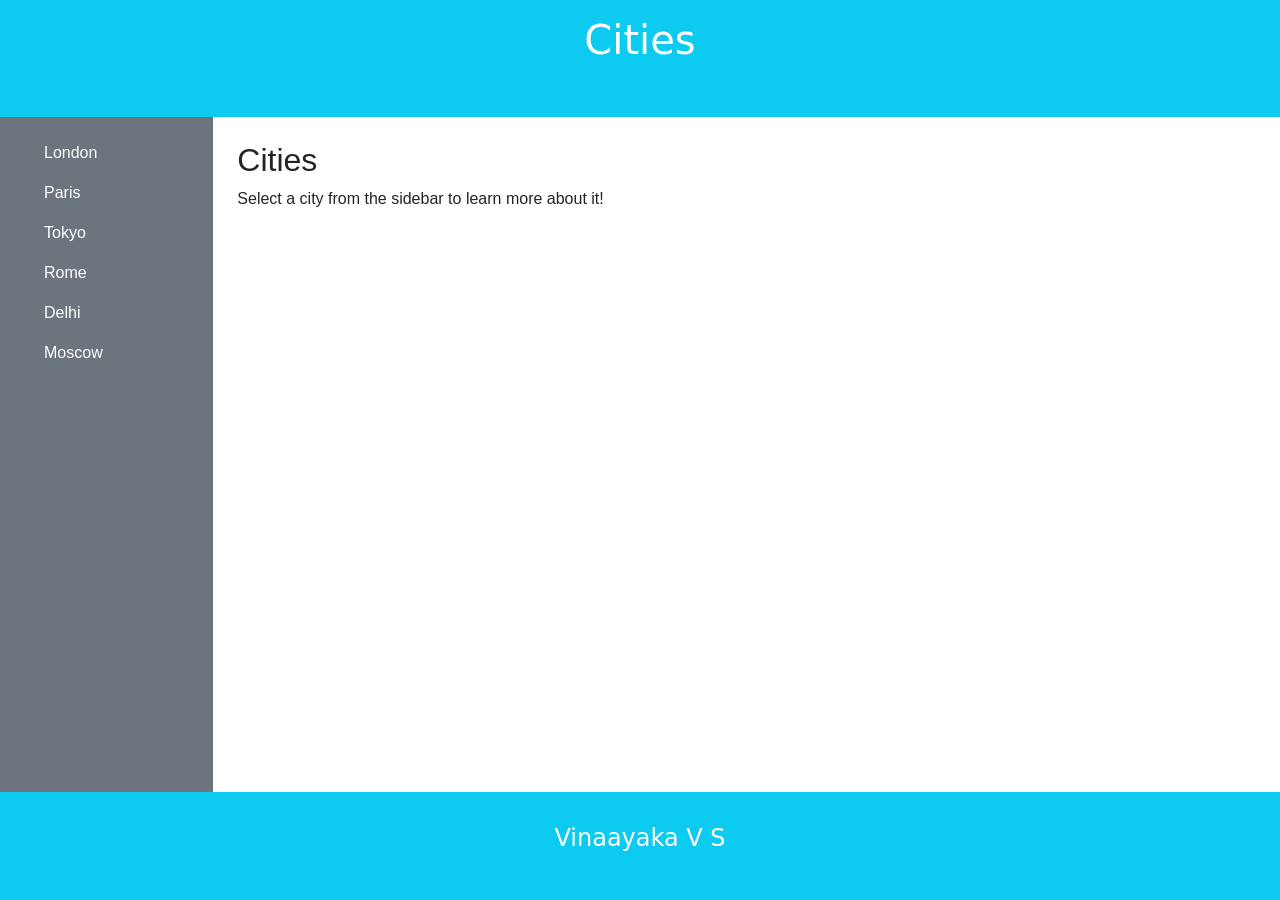
<file: Responsive Web Layout/index.html>
<!DOCTYPE html>
<html lang="en">
<head>
    <meta charset="UTF-8">
    <meta name="viewport" content="width=device-width, initial-scale=1.0">
    <title>Cities</title>
    <link href="https://cdn.jsdelivr.net/npm/bootstrap@5.3.0-alpha3/dist/css/bootstrap.min.css" rel="stylesheet">
    <link rel="stylesheet" href="index.css">
</head>
<body>
    <div class="container-fluid">
        <!-- Header -->
        <header class="bg-info text-white text-center py-3">
            <h1>Cities</h1>
        </header>

        <!-- Content Section -->
        <div class="row">
            <!-- Sidebar -->
            <nav class="col-md-2 col-sm-3 bg-secondary">
                <ul class="nav flex-column p-3">
                    <li class="nav-item">
                        <a class="nav-link text-white" href="london.html">London</a>
                    </li>
                    <li class="nav-item">
                        <a class="nav-link text-white" href="paris.html">Paris</a>
                    </li>
                    <li class="nav-item">
                        <a class="nav-link text-white" href="tokyo.html">Tokyo</a>
                    </li>
                    <li class="nav-item">
                        <a class="nav-link text-white" href="rome.html">Rome</a>
                    </li>
                    <li class="nav-item">
                        <a class="nav-link text-white" href="delhi.html">Delhi</a>
                    </li>
                    <li class="nav-item">
                        <a class="nav-link text-white" href="moscow.html">Moscow</a>
                    </li>
                </ul>
            </nav>

            <!-- Main Content -->
            <main class="col-md-9 col-sm-8 p-4">
                <h2>Cities</h2>
                <p>Select a city from the sidebar to learn more about it!</p>
            </main>
        </div>

        <!-- Footer -->
        <footer class="bg-info text-white text-center py-3">
            <p><h4>Vinaayaka V S</h4></p>
        </footer>
    </div>
</body>
</html>
</file>
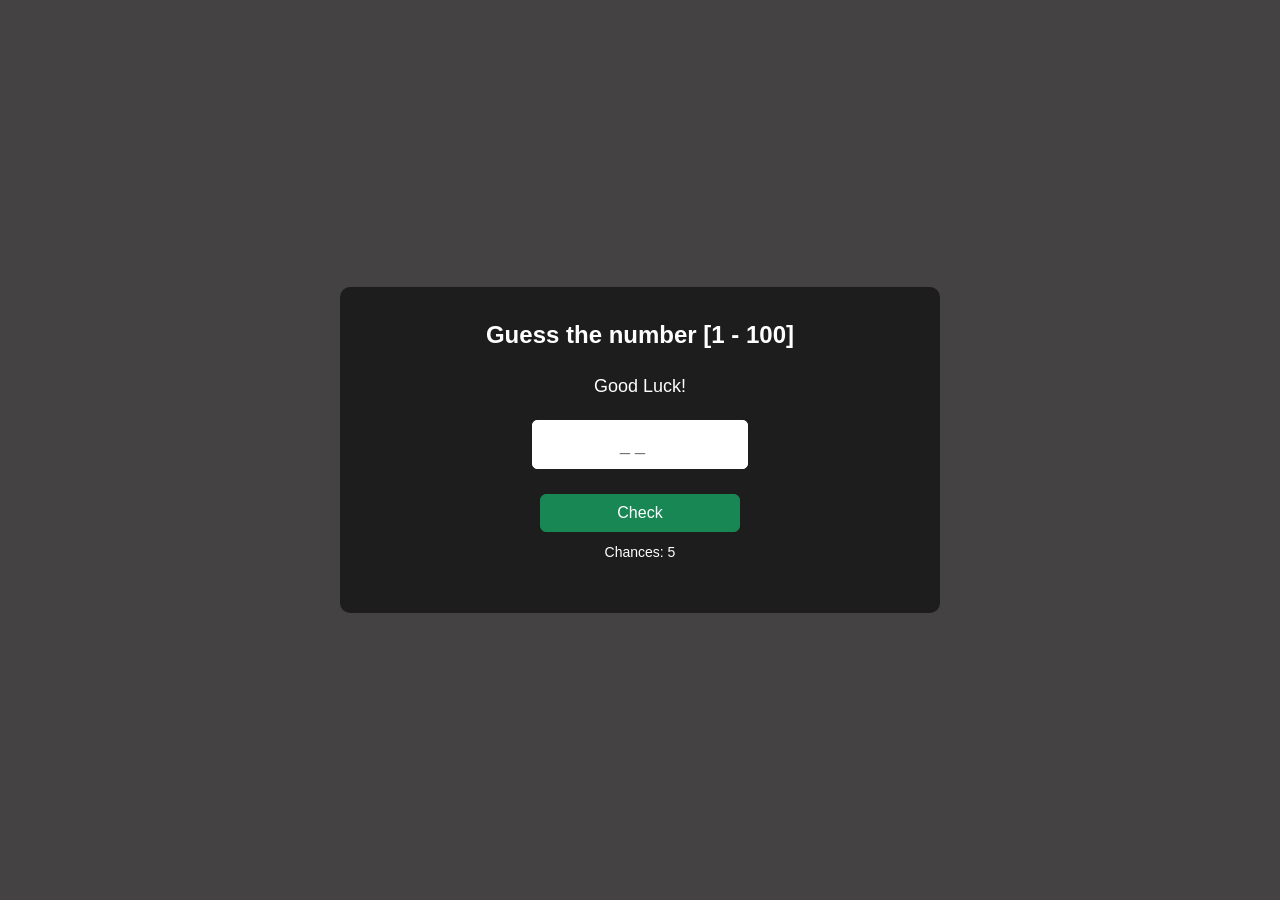
<file: Number Guessing Game/numberguess.html>
<!DOCTYPE html>
    <html lang="en">
    <head>
        <meta charset="UTF-8">
        <meta name="viewport" content="width=device-width, initial-scale=1.0">
        <link href="https://cdn.jsdelivr.net/npm/bootstrap@5.3.3/dist/css/bootstrap.min.css" rel="stylesheet" integrity="sha384-QWTKZyjpPEjISv5WaRU9OFeRpok6YctnYmDr5pNlyT2bRjXh0JMhjY6hW+ALEwIH" crossorigin="anonymous">
        <script src="https://cdn.jsdelivr.net/npm/bootstrap@5.3.3/dist/js/bootstrap.bundle.min.js" integrity="sha384-YvpcrYf0tY3lHB60NNkmXc5s9fDVZLESaAA55NDzOxhy9GkcIdslK1eN7N6jIeHz" crossorigin="anonymous"></script>
        <link rel="stylesheet" href="styles.css">
        <title>Number Guessing Game</title>
    </head>
    <body>
        <div class="container">
            <div>
                <p>Guess the number [1 - 100]</p>
            </div>
            <div id="hints">
                Good Luck!
            </div>
            <div>
                <form> <input type="number" id="value" name="value" placeholder="_ _"></form>
                <button class="btn btn-success" id="checkbtn" onclick="valueCheck()">Check</button>
            </div>
            <div id="chances">
                Chances: 5
            </div>
        </div>
        <script src=".\auth.js"></script>
    </body>
    </html>
</file>
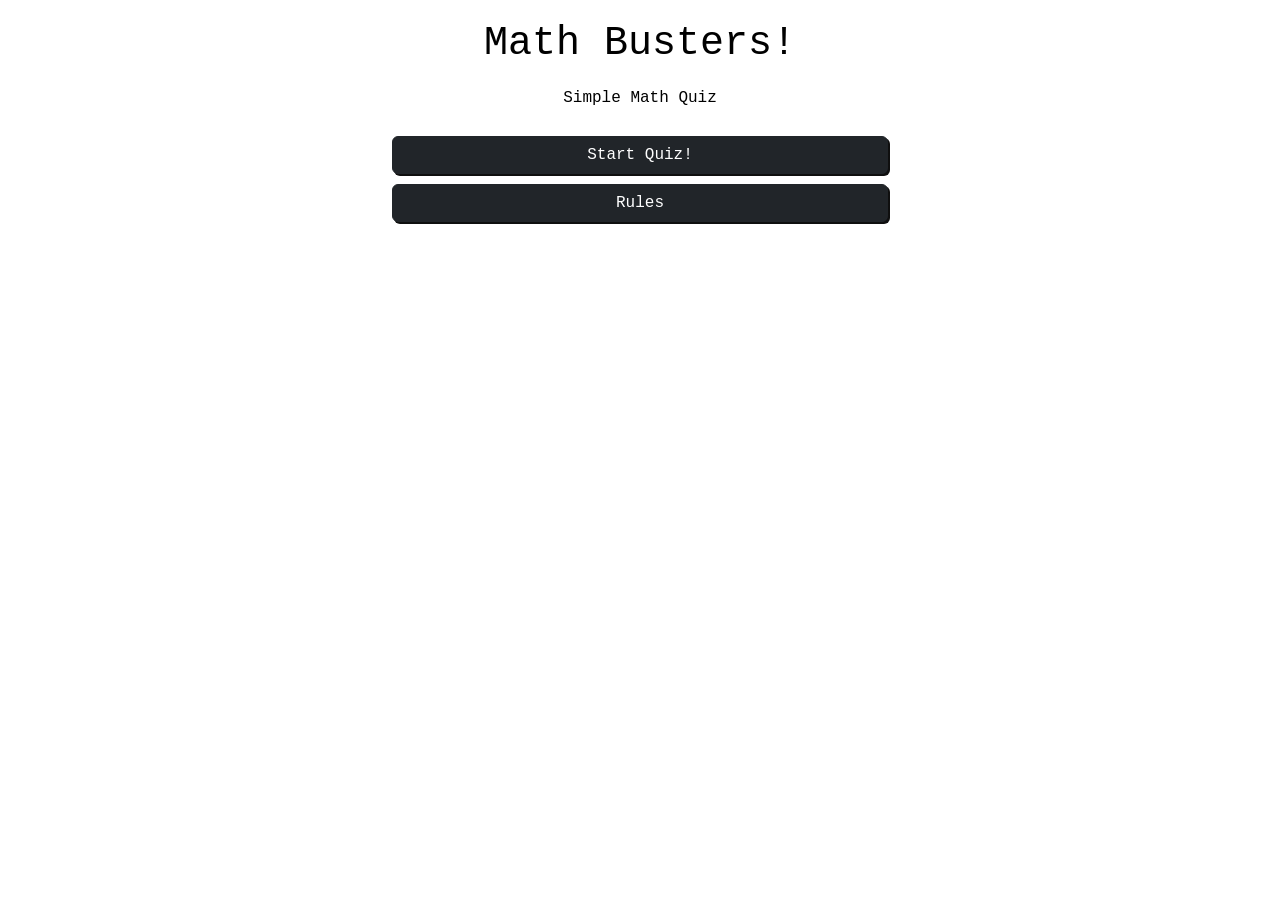
<file: Quiz App(Project1)/menu.html>
<!DOCTYPE html>
<html lang="en">
<head>
    <meta charset="UTF-8">
    <meta name="viewport" content="width=device-width, initial-scale=1.0">
    <link href="https://cdn.jsdelivr.net/npm/bootstrap@5.3.3/dist/css/bootstrap.min.css" rel="stylesheet" integrity="sha384-QWTKZyjpPEjISv5WaRU9OFeRpok6YctnYmDr5pNlyT2bRjXh0JMhjY6hW+ALEwIH" crossorigin="anonymous">
    <script src="https://cdn.jsdelivr.net/npm/bootstrap@5.3.3/dist/js/bootstrap.bundle.min.js" integrity="sha384-YvpcrYf0tY3lHB60NNkmXc5s9fDVZLESaAA55NDzOxhy9GkcIdslK1eN7N6jIeHz" crossorigin="anonymous"></script>
    <link rel="stylesheet" href="menu.css">
    <title>Quiz App</title>
</head>
<body>
    <div class="menu-page">
        <h1>Math Busters!</h1>
        <p>Simple Math Quiz</p>
        <button id="start-btn" type="button" class="btn btn-dark" onclick=quizpageDisplay()>Start Quiz!</button>
        <button id="rules-btn" type="button" class="btn btn-dark" onclick=rulepageDisplay()>Rules</button>
    </div>
    <script src="quizapp.js"></script>
</body>
</html>
</file>
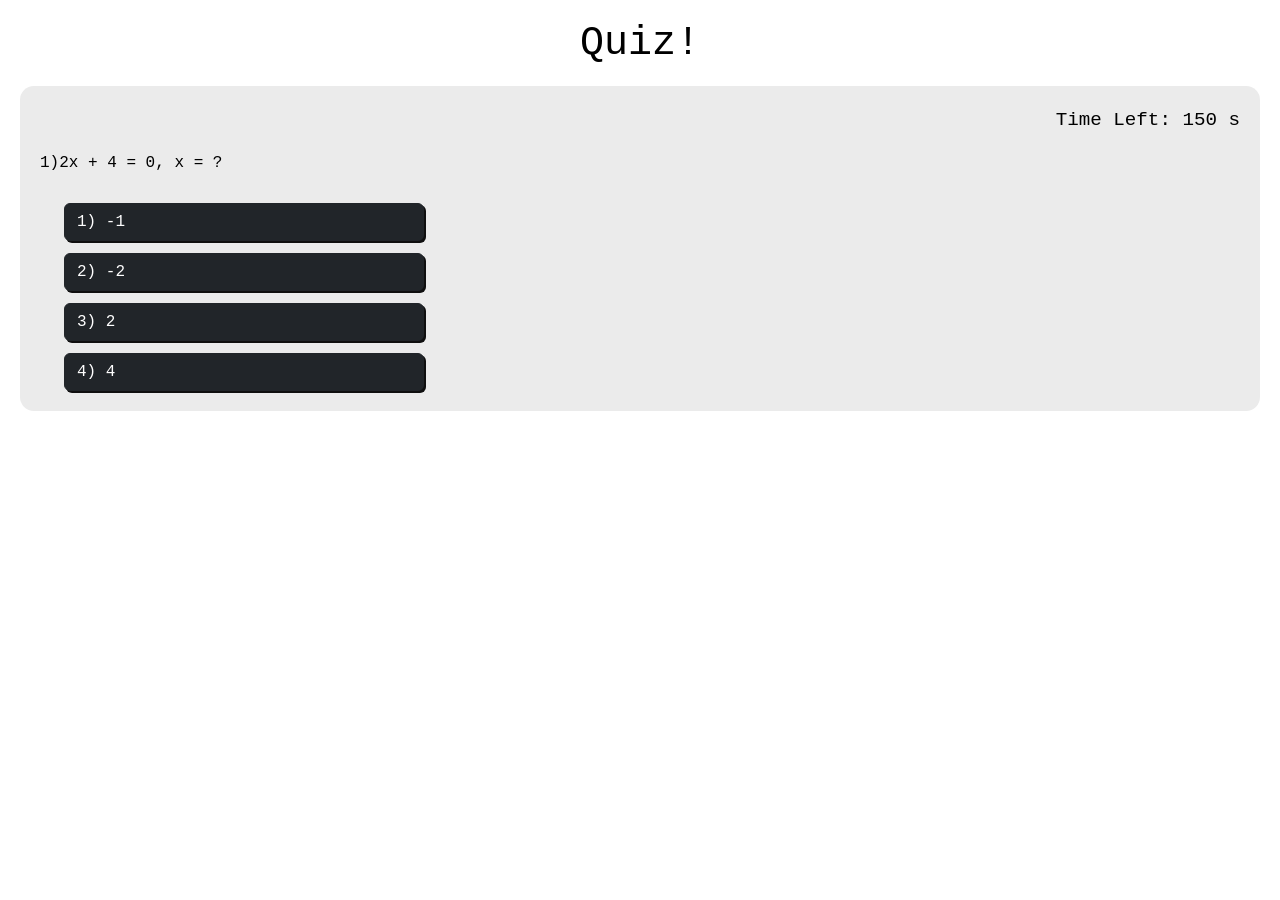
<file: Quiz App(Project1)/quizpage.html>
<!DOCTYPE html>
<html lang="en">
<head>
    <meta charset="UTF-8">
    <meta name="viewport" content="width=device-width, initial-scale=1.0">
    <link href="https://cdn.jsdelivr.net/npm/bootstrap@5.3.3/dist/css/bootstrap.min.css" rel="stylesheet" integrity="sha384-QWTKZyjpPEjISv5WaRU9OFeRpok6YctnYmDr5pNlyT2bRjXh0JMhjY6hW+ALEwIH" crossorigin="anonymous">
    <script src="https://cdn.jsdelivr.net/npm/bootstrap@5.3.3/dist/js/bootstrap.bundle.min.js" integrity="sha384-YvpcrYf0tY3lHB60NNkmXc5s9fDVZLESaAA55NDzOxhy9GkcIdslK1eN7N6jIeHz" crossorigin="anonymous"></script>
    <link rel="stylesheet" href="quizpage.css">
    <title>Math Quiz</title>
</head>
<body id="math-quiz">
    <div class="quiz-page">
        <h1>Quiz!</h1>

        <div class="question-box">
            <p id="timer">Time Left: <span id="time">150</span> s</p>
            <p id="qs">question</p>
            <button id="option-1" type="button" class="btn btn-dark" onclick=answerCheck(this)>a</button>
            <button id="option-2" type="button" class="btn btn-dark" onclick=answerCheck(this)>b</button>
            <button id="option-3" type="button" class="btn btn-dark" onclick=answerCheck(this)>c</button>
            <button id="option-4" type="button" class="btn btn-dark" onclick=answerCheck(this)>d</button>
        </div>
        <button id="next-btn" type="button" class="btn btn-dark" onclick=quizStart()>Next &gt;</button>
    </div>
    <script src="quizapp.js"></script>
</body>
</html>
</file>
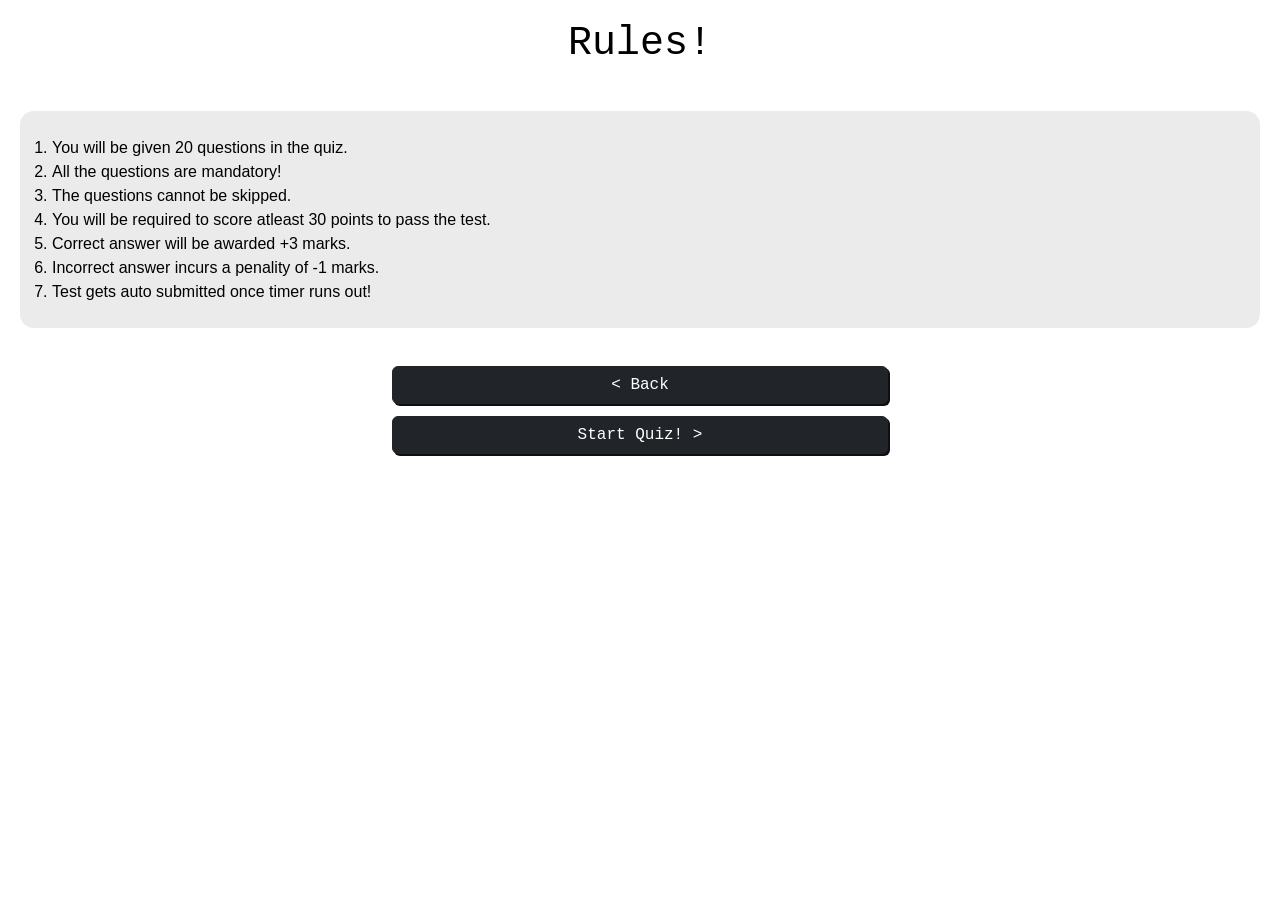
<file: Quiz App(Project1)/rulepage.html>
<!DOCTYPE html>
<html lang="en">
<head>
    <meta charset="UTF-8">
    <meta name="viewport" content="width=device-width, initial-scale=1.0">
    <link href="https://cdn.jsdelivr.net/npm/bootstrap@5.3.3/dist/css/bootstrap.min.css" rel="stylesheet" integrity="sha384-QWTKZyjpPEjISv5WaRU9OFeRpok6YctnYmDr5pNlyT2bRjXh0JMhjY6hW+ALEwIH" crossorigin="anonymous">
    <script src="https://cdn.jsdelivr.net/npm/bootstrap@5.3.3/dist/js/bootstrap.bundle.min.js" integrity="sha384-YvpcrYf0tY3lHB60NNkmXc5s9fDVZLESaAA55NDzOxhy9GkcIdslK1eN7N6jIeHz" crossorigin="anonymous"></script>
    <link rel="stylesheet" href="rulepage.css">
    <title>Quiz Rules</title>
</head>
<body>
    <div class="rule-page">
        <h1>Rules!</h1>
        <ol>
            <li>You will be given 20 questions in the quiz.</li>
            <li>All the questions are mandatory!</li>
            <li>The questions cannot be skipped.</li>
            <li>You will be required to score atleast 30 points to pass the test.</li>
            <li>Correct answer will be awarded +3 marks.</li>
            <li>Incorrect answer incurs a penality of -1 marks.</li>
            <li>Test gets auto submitted once timer runs out!</li>
        </ol>
        <button id="back-btn" type="button" class="btn btn-dark" onclick=homepageDisplay()>&lt; Back</button>
        <button id="start-btn" type="button" class="btn btn-dark"onclick=quizpageDisplay()>Start Quiz! &gt;</button>
    </div>
    <script src="quizapp.js"></script>
</body>
</html>
</file>
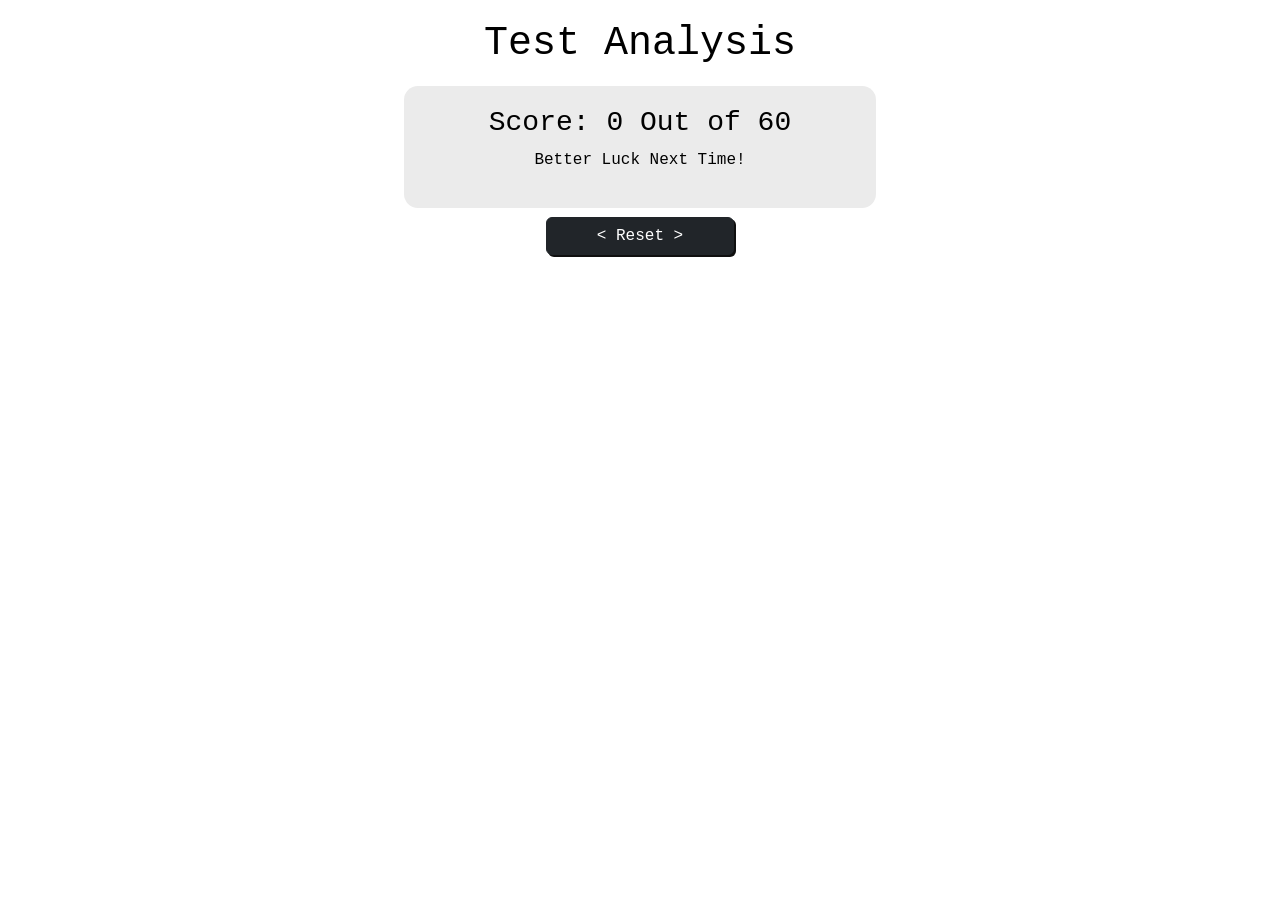
<file: Quiz App(Project1)/scorepage.html>
<!DOCTYPE html>
<html lang="en">
<head>
    <meta charset="UTF-8">
    <meta name="viewport" content="width=device-width, initial-scale=1.0">
    <link href="https://cdn.jsdelivr.net/npm/bootstrap@5.3.3/dist/css/bootstrap.min.css" rel="stylesheet" integrity="sha384-QWTKZyjpPEjISv5WaRU9OFeRpok6YctnYmDr5pNlyT2bRjXh0JMhjY6hW+ALEwIH" crossorigin="anonymous">
    <script src="https://cdn.jsdelivr.net/npm/bootstrap@5.3.3/dist/js/bootstrap.bundle.min.js" integrity="sha384-YvpcrYf0tY3lHB60NNkmXc5s9fDVZLESaAA55NDzOxhy9GkcIdslK1eN7N6jIeHz" crossorigin="anonymous"></script>
    <link rel="stylesheet" href="scorepage.css">
    <title>Quiz Result</title>
</head>
<body id = "results">
    <div class="score-page">
        <h1>Test Analysis</h1>
        <div class="score-box">
            <h3 id="score-display">Score: </h3>
            <p id="remark">You did well</p>
        </div>
        <button id="reset-btn" type="button" class="btn btn-dark" onclick=homepageDisplay()>&lt; Reset &gt;</button>
    </div>
    <script src="quizapp.js"></script>
</body>
</html>
</file>
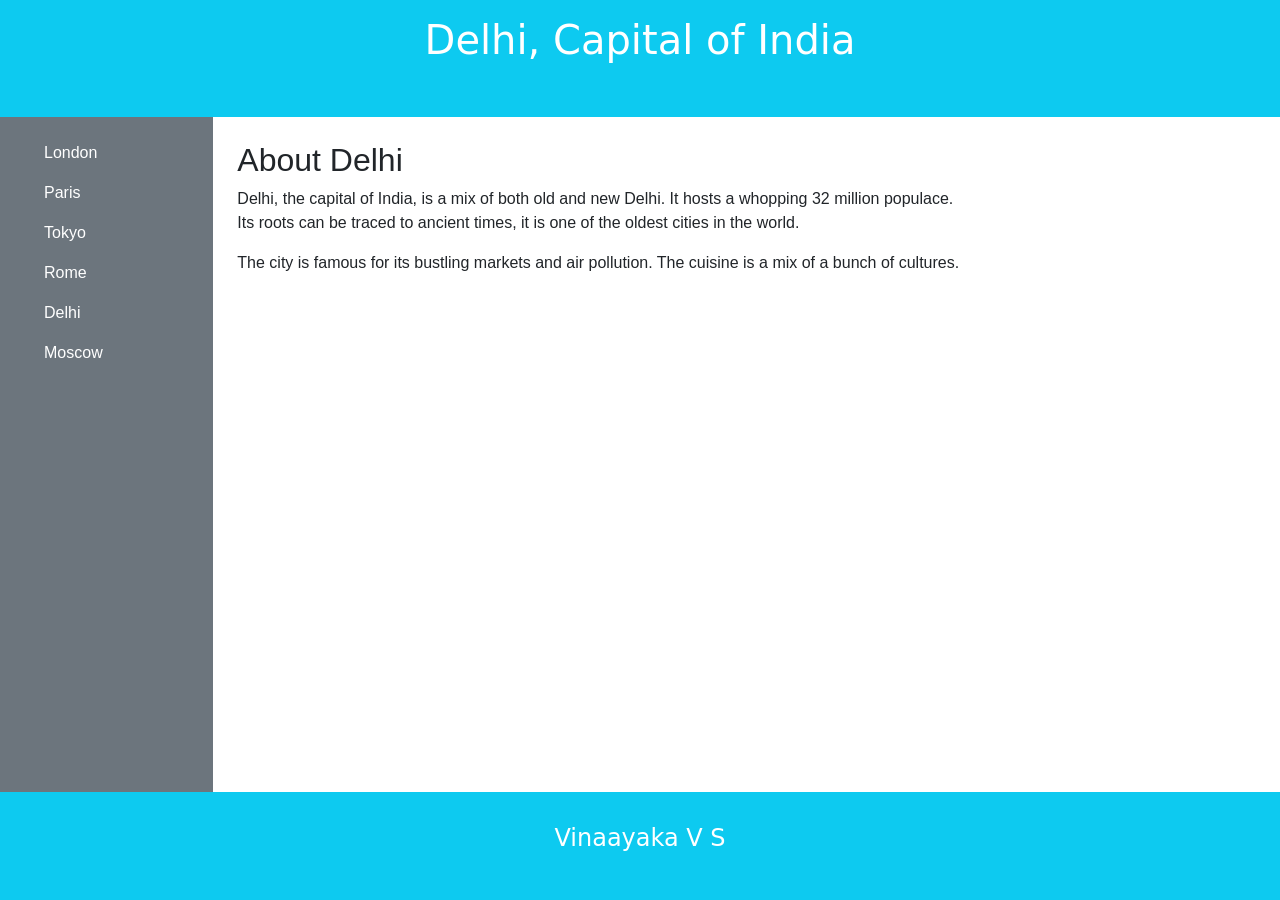
<file: Responsive Web Layout/delhi.html>
<!DOCTYPE html>
<html lang="en">
<head>
    <meta charset="UTF-8">
    <meta name="viewport" content="width=device-width, initial-scale=1.0">
    <title>Delhi</title>
    <link href="https://cdn.jsdelivr.net/npm/bootstrap@5.3.0-alpha3/dist/css/bootstrap.min.css" rel="stylesheet">
    <link rel="stylesheet" href="index.css">
</head>
<body>
    <div class="container-fluid">
        <!-- Header -->
        <header class="bg-info text-white text-center py-3">
            <h1>Delhi, Capital of India</h1>
        </header>

        <!-- Content Section -->
        <div class="row">
            <!-- Sidebar -->
            <nav class="col-md-2 col-sm-4 bg-secondary">
                <ul class="nav flex-column p-3">
                    <li class="nav-item">
                        <a class="nav-link text-white" href="london.html">London</a>
                    </li>
                    <li class="nav-item">
                        <a class="nav-link text-white" href="paris.html">Paris</a>
                    </li>
                    <li class="nav-item">
                        <a class="nav-link text-white" href="tokyo.html">Tokyo</a>
                    </li>
                    <li class="nav-item">
                        <a class="nav-link text-white" href="rome.html">Rome</a>
                    </li>
                    <li class="nav-item">
                        <a class="nav-link text-white" href="delhi.html">Delhi</a>
                    </li>
                    <li class="nav-item">
                        <a class="nav-link text-white" href="moscow.html">Moscow</a>
                    </li>
                </ul>
            </nav>

            <!-- Main Content -->
            <main class="col-md-9 col-sm-8 p-4">
                <h2>About Delhi</h2>
                <p>Delhi, the capital of India, is a mix of both old and new Delhi. It hosts a whopping 32 million populace.<br> Its roots can be traced to ancient times, it is one of the oldest cities in the world.</p>
                <p>The city is famous for its bustling markets and air pollution. The cuisine is a mix of a bunch of cultures. </p>
            </main>
        </div>

        <!-- Footer -->
        <footer class="bg-info text-white text-center py-3">
            <p><h4>Vinaayaka V S</h4></p>
        </footer>
    </div>
</body>
</html>
</file>
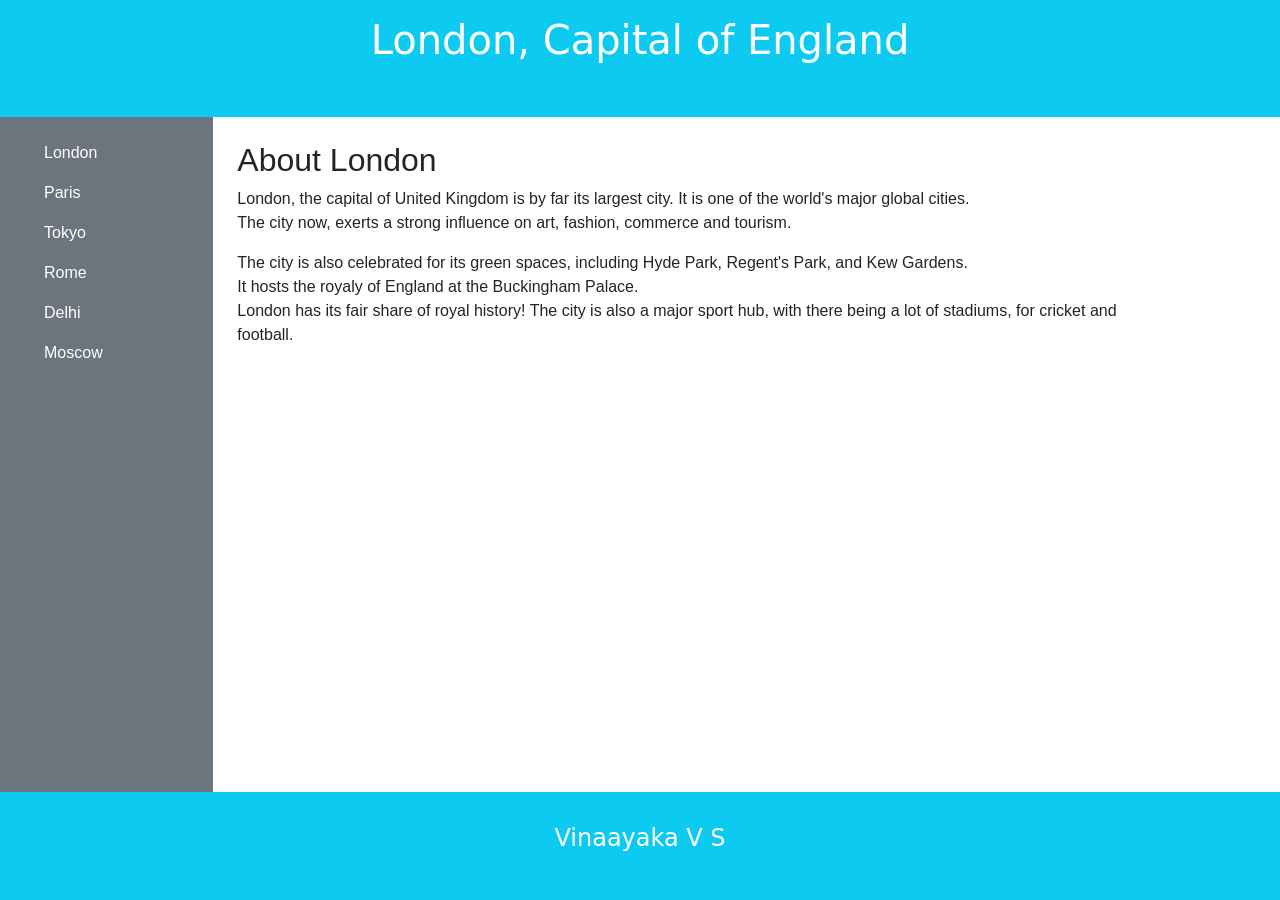
<file: Responsive Web Layout/london.html>
<!DOCTYPE html>
<html lang="en">
<head>
    <meta charset="UTF-8">
    <meta name="viewport" content="width=device-width, initial-scale=1.0">
    <title>London</title>
    <link href="https://cdn.jsdelivr.net/npm/bootstrap@5.3.0-alpha3/dist/css/bootstrap.min.css" rel="stylesheet">
    <link rel="stylesheet" href="index.css">
</head>
<body>
    <div class="container-fluid">
        <!-- Header -->
        <header class="bg-info text-white text-center py-3">
            <h1>London, Capital of England</h1>
        </header>

        <!-- Content Section -->
        <div class="row">
            <!-- Sidebar -->
            <nav class="col-md-2 col-sm-3 bg-secondary">
                <ul class="nav flex-column p-3">
                    <li class="nav-item">
                        <a class="nav-link text-white" href="london.html">London</a>
                    </li>
                    <li class="nav-item">
                        <a class="nav-link text-white" href="paris.html">Paris</a>
                    </li>
                    <li class="nav-item">
                        <a class="nav-link text-white" href="tokyo.html">Tokyo</a>
                    </li>
                    <li class="nav-item">
                        <a class="nav-link text-white" href="rome.html">Rome</a>
                    </li>
                    <li class="nav-item">
                        <a class="nav-link text-white" href="delhi.html">Delhi</a>
                    </li>
                    <li class="nav-item">
                        <a class="nav-link text-white" href="moscow.html">Moscow</a>
                    </li>
                </ul>
            </nav>

            <!-- Main Content -->
            <main class="col-md-9 col-sm-8 p-4">
                <h2>About London</h2>
                <p>London, the capital of United Kingdom is by far its largest city. It is one of the world's major global cities.<br>
                    The city now, exerts a strong influence on art, fashion, commerce and tourism.</p>
                <p>The city is also celebrated for its green spaces, including Hyde Park, Regent's Park, and Kew Gardens.
                    <br> It hosts the royaly of England at the Buckingham Palace. <br> London has its fair share of royal history! 
                    The city is also a major sport hub, with there being a lot of stadiums, for cricket and football.</p>
            </main>
        </div>

        <!-- Footer -->
        <footer class="bg-info text-white text-center py-3">
            <p><h4>Vinaayaka V S</h4></p>
        </footer>
    </div>
</body>
</html>
</file>
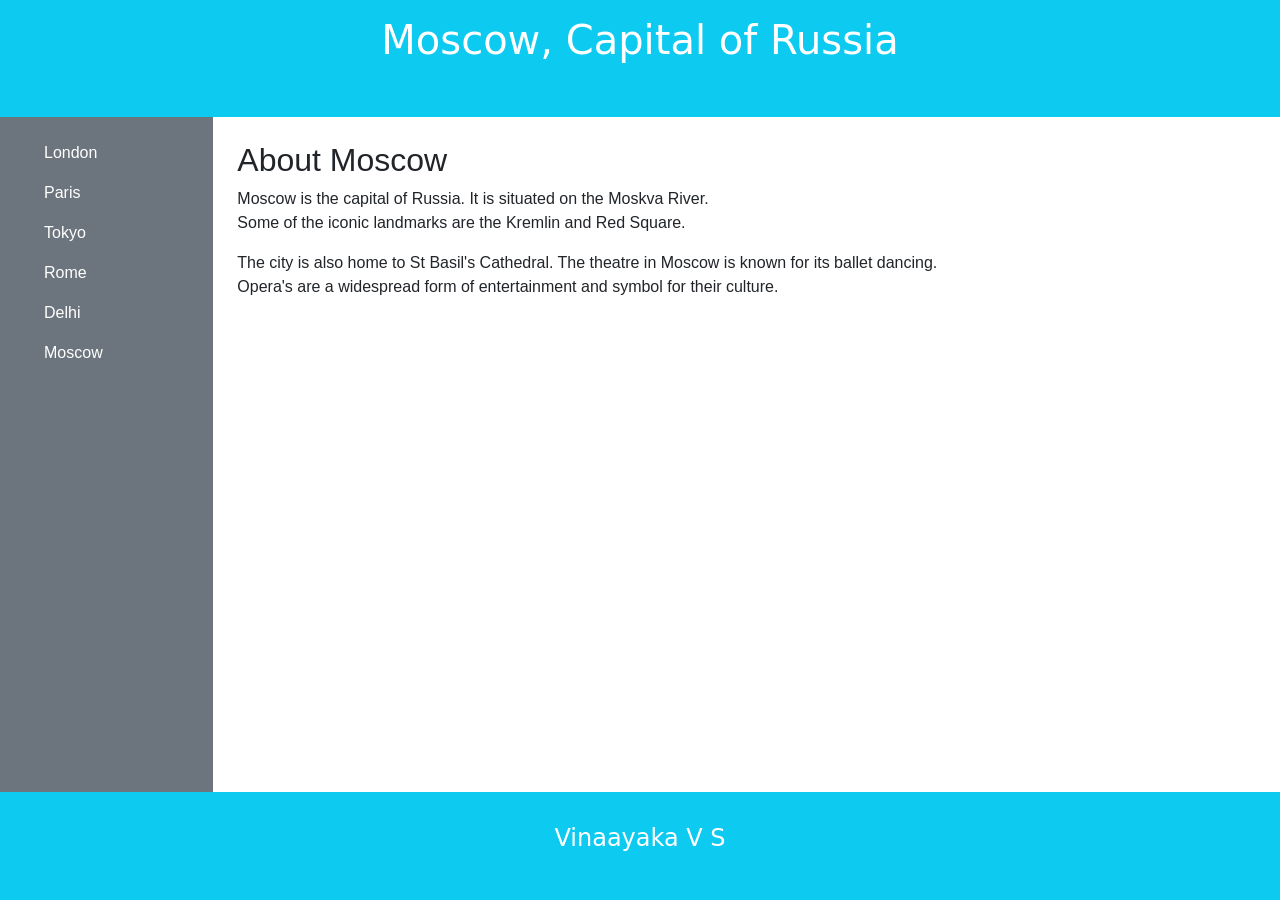
<file: Responsive Web Layout/moscow.html>
<!DOCTYPE html>
<html lang="en">
<head>
    <meta charset="UTF-8">
    <meta name="viewport" content="width=device-width, initial-scale=1.0">
    <title>Moscow</title>
    <link href="https://cdn.jsdelivr.net/npm/bootstrap@5.3.0-alpha3/dist/css/bootstrap.min.css" rel="stylesheet">
    <link rel="stylesheet" href="index.css">
</head>
<body>
    <div class="container-fluid">
        <!-- Header -->
        <header class="bg-info text-white text-center py-3">
            <h1>Moscow, Capital of Russia</h1>
        </header>

        <!-- Content Section -->
        <div class="row">
            <!-- Sidebar -->
            <nav class="col-md-2 col-sm-4 bg-secondary">
                <ul class="nav flex-column p-3">
                    <li class="nav-item">
                        <a class="nav-link text-white" href="london.html">London</a>
                    </li>
                    <li class="nav-item">
                        <a class="nav-link text-white" href="paris.html">Paris</a>
                    </li>
                    <li class="nav-item">
                        <a class="nav-link text-white" href="tokyo.html">Tokyo</a>
                    </li>
                    <li class="nav-item">
                        <a class="nav-link text-white" href="rome.html">Rome</a>
                    </li>
                    <li class="nav-item">
                        <a class="nav-link text-white" href="delhi.html">Delhi</a>
                    </li>
                    <li class="nav-item">
                        <a class="nav-link text-white" href="moscow.html">Moscow</a>
                    </li>
                </ul>
            </nav>

            <!-- Main Content -->
            <main class="col-md-9 col-sm-8 p-4">
                <h2>About Moscow</h2>
                <p>Moscow is the capital of Russia. It is situated on the Moskva River. <br> Some of the iconic landmarks are the Kremlin and Red Square.</p>
                <p>The city is also home to St Basil's Cathedral. The theatre in Moscow is known for its ballet dancing.<br> Opera's are a widespread form of entertainment and symbol for their culture.</p>
            </main>
        </div>

        <!-- Footer -->
        <footer class="bg-info text-white text-center py-3">
            <p><h4>Vinaayaka V S</h4></p>
        </footer>
    </div>
</body>
</html>
</file>
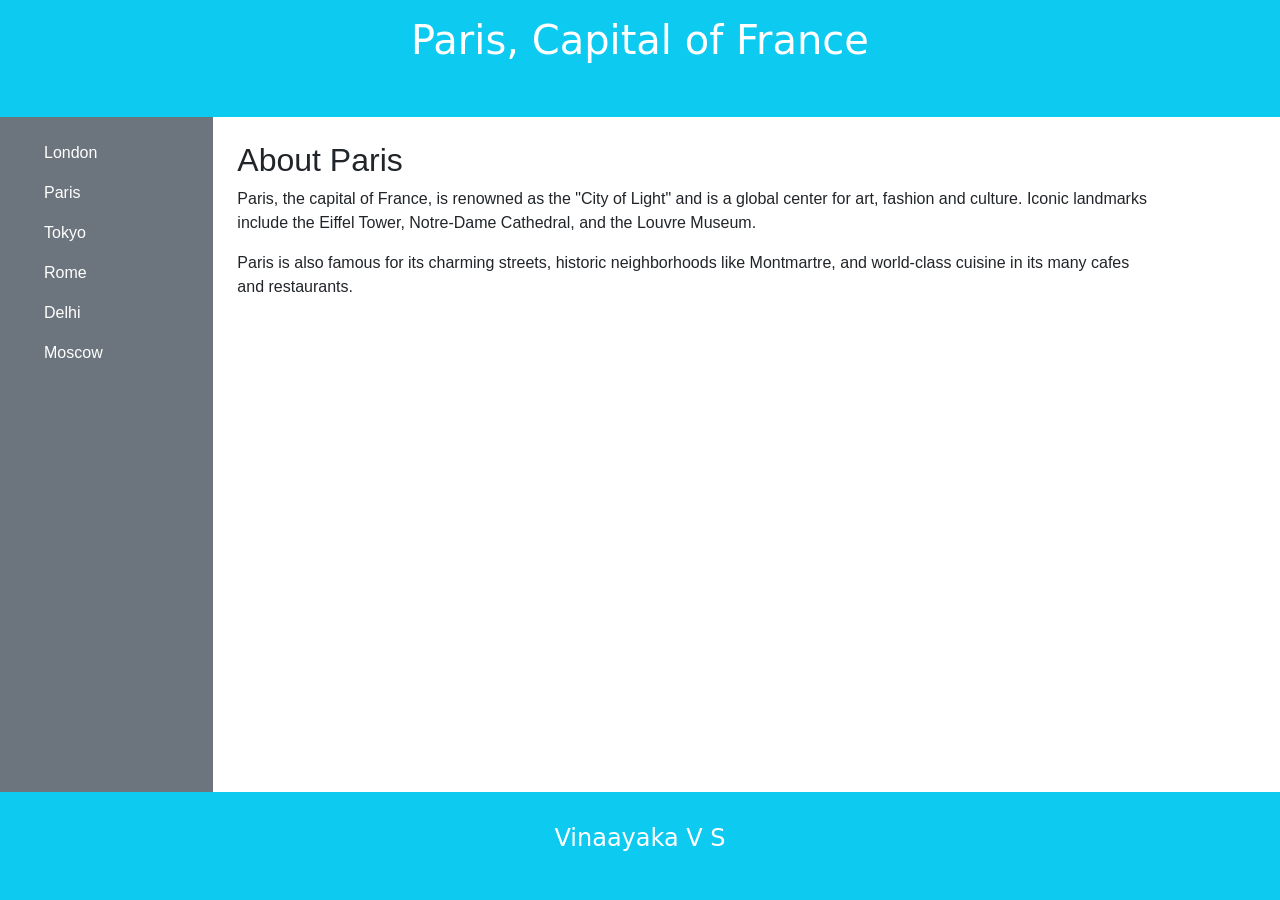
<file: Responsive Web Layout/paris.html>
<!DOCTYPE html>
<html lang="en">
<head>
    <meta charset="UTF-8">
    <meta name="viewport" content="width=device-width, initial-scale=1.0">
    <title>Paris</title>
    <link href="https://cdn.jsdelivr.net/npm/bootstrap@5.3.0-alpha3/dist/css/bootstrap.min.css" rel="stylesheet">
    <link rel="stylesheet" href="index.css">
</head>
<body>
    <div class="container-fluid">
        <!-- Header -->
        <header class="bg-info text-white text-center py-3">
            <h1>Paris, Capital of France</h1>
        </header>

        <!-- Content Section -->
        <div class="row">
            <!-- Sidebar -->
            <nav class="col-md-2 col-sm-4 bg-secondary">
                <ul class="nav flex-column p-3">
                    <li class="nav-item">
                        <a class="nav-link text-white" href="london.html">London</a>
                    </li>
                    <li class="nav-item">
                        <a class="nav-link text-white" href="paris.html">Paris</a>
                    </li>
                    <li class="nav-item">
                        <a class="nav-link text-white" href="tokyo.html">Tokyo</a>
                    </li>
                    <li class="nav-item">
                        <a class="nav-link text-white" href="rome.html">Rome</a>
                    </li>
                    <li class="nav-item">
                        <a class="nav-link text-white" href="delhi.html">Delhi</a>
                    </li>
                    <li class="nav-item">
                        <a class="nav-link text-white" href="moscow.html">Moscow</a>
                    </li>
                </ul>
            </nav>

            <!-- Main Content -->
            <main class="col-md-9 col-sm-8 p-4">
                <h2>About Paris</h2>
                <p>Paris, the capital of France, is renowned as the "City of Light" and is a global center for art, fashion and culture. Iconic landmarks include the Eiffel Tower, Notre-Dame Cathedral, and the Louvre Museum.</p>
                <p>Paris is also famous for its charming streets, historic neighborhoods like Montmartre, and world-class cuisine in its many cafes and restaurants.</p>
            </main>
        </div>

        <!-- Footer -->
        <footer class="bg-info text-white text-center py-3">
            <p><h4>Vinaayaka V S</h4></p>
        </footer>
    </div>
</body>
</html>
</file>
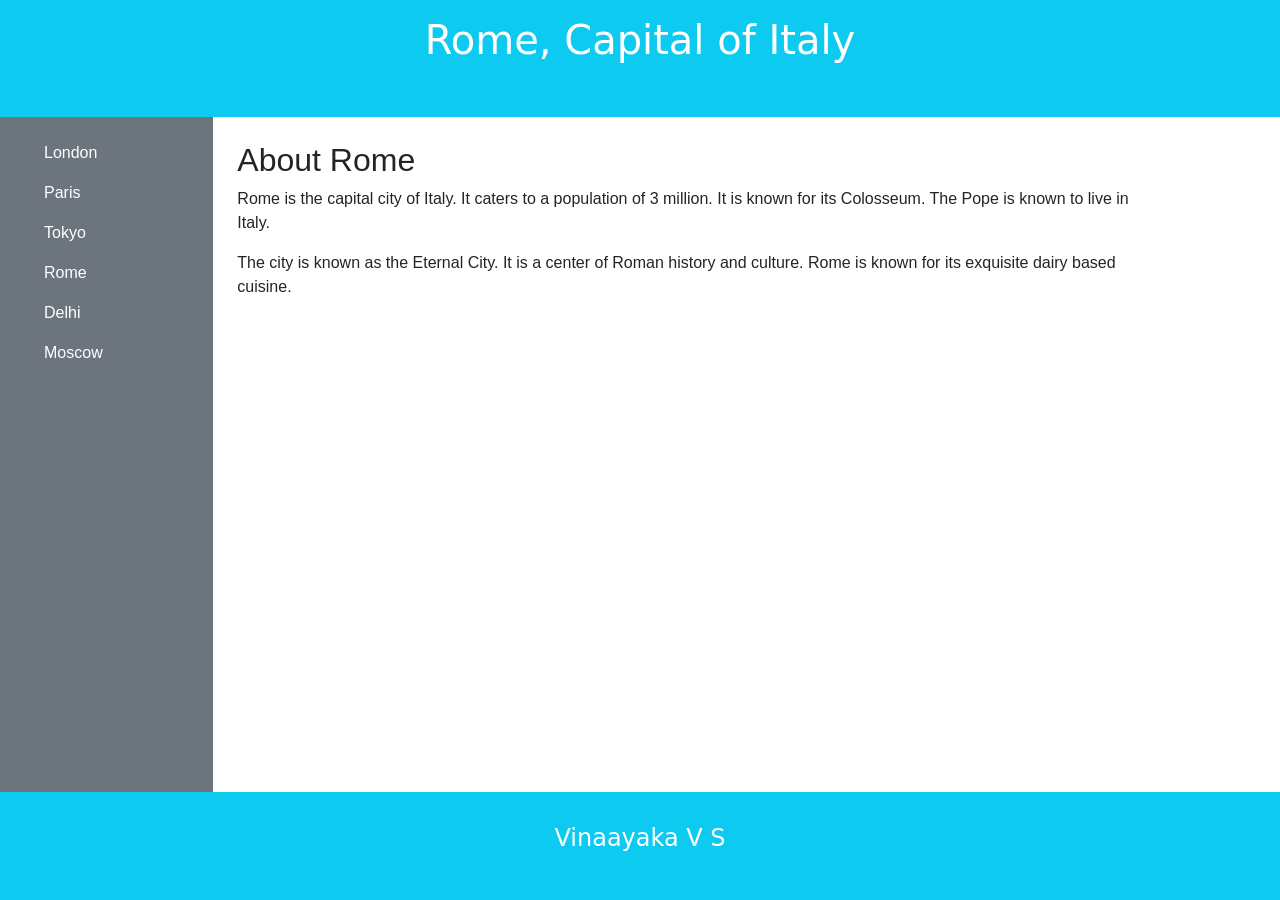
<file: Responsive Web Layout/rome.html>
<!DOCTYPE html>
<html lang="en">
<head>
    <meta charset="UTF-8">
    <meta name="viewport" content="width=device-width, initial-scale=1.0">
    <title>Rome</title>
    <link href="https://cdn.jsdelivr.net/npm/bootstrap@5.3.0-alpha3/dist/css/bootstrap.min.css" rel="stylesheet">
    <link rel="stylesheet" href="index.css">
</head>
<body>
    <div class="container-fluid">
        <!-- Header -->
        <header class="bg-info text-white text-center py-3">
            <h1>Rome, Capital of Italy</h1>
        </header>

        <!-- Content Section -->
        <div class="row">
            <!-- Sidebar -->
            <nav class="col-md-2 col-sm-4 bg-secondary">
                <ul class="nav flex-column p-3">
                    <li class="nav-item">
                        <a class="nav-link text-white" href="london.html">London</a>
                    </li>
                    <li class="nav-item">
                        <a class="nav-link text-white" href="paris.html">Paris</a>
                    </li>
                    <li class="nav-item">
                        <a class="nav-link text-white" href="tokyo.html">Tokyo</a>
                    </li>
                    <li class="nav-item">
                        <a class="nav-link text-white" href="rome.html">Rome</a>
                    </li>
                    <li class="nav-item">
                        <a class="nav-link text-white" href="delhi.html">Delhi</a>
                    </li>
                    <li class="nav-item">
                        <a class="nav-link text-white" href="moscow.html">Moscow</a>
                    </li>
                </ul>
            </nav>

            <!-- Main Content -->
            <main class="col-md-9 col-sm-8 p-4">
                <h2>About Rome</h2>
                <p>Rome is the capital city of Italy. It caters to a population of 3 million. It is known for its Colosseum. The Pope is known to live in Italy.</p>
                <p>The city is known as the Eternal City. It is a center of Roman history and culture. Rome is known for its exquisite dairy based cuisine.</p>
            </main>
        </div>

        <!-- Footer -->
        <footer class="bg-info text-white text-center py-3">
            <p><h4>Vinaayaka V S</h4></p>
        </footer>
    </div>
</body>
</html>
</file>
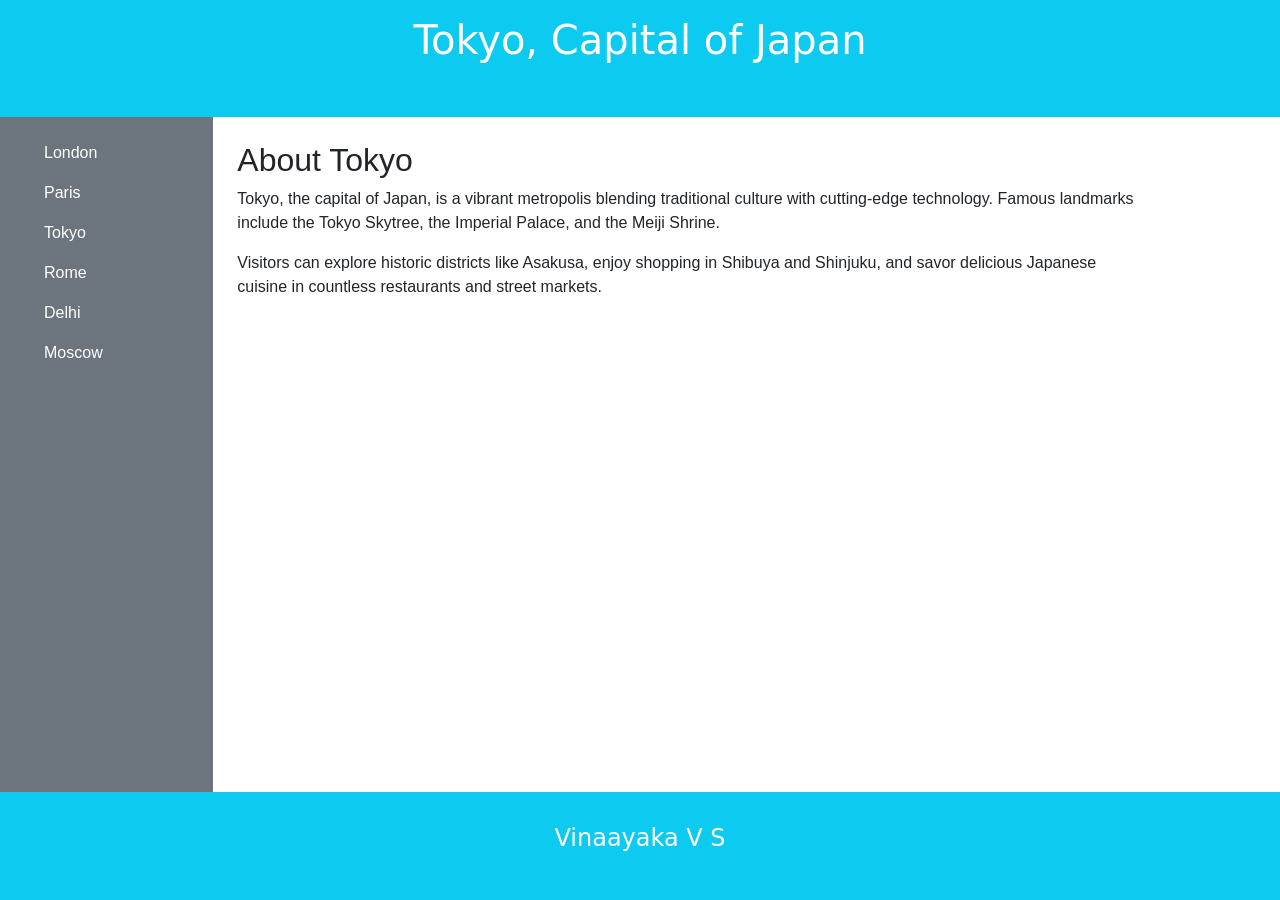
<file: Responsive Web Layout/tokyo.html>
<!DOCTYPE html>
<html lang="en">
<head>
    <meta charset="UTF-8">
    <meta name="viewport" content="width=device-width, initial-scale=1.0">
    <title>Tokyo</title>
    <link href="https://cdn.jsdelivr.net/npm/bootstrap@5.3.0-alpha3/dist/css/bootstrap.min.css" rel="stylesheet">
    <link rel="stylesheet" href="index.css">
</head>
<body>
    <div class="container-fluid">
        <!-- Header -->
        <header class="bg-info text-white text-center py-3">
            <h1>Tokyo, Capital of Japan</h1>
        </header>

        <!-- Content Section -->
        <div class="row">
            <!-- Sidebar -->
            <nav class="col-md-2 col-sm-4 bg-secondary">
                <ul class="nav flex-column p-3">
                    <li class="nav-item">
                        <a class="nav-link text-white" href="london.html">London</a>
                    </li>
                    <li class="nav-item">
                        <a class="nav-link text-white" href="paris.html">Paris</a>
                    </li>
                    <li class="nav-item">
                        <a class="nav-link text-white" href="tokyo.html">Tokyo</a>
                    </li>
                    <li class="nav-item">
                        <a class="nav-link text-white" href="rome.html">Rome</a>
                    </li>
                    <li class="nav-item">
                        <a class="nav-link text-white" href="delhi.html">Delhi</a>
                    </li>
                    <li class="nav-item">
                        <a class="nav-link text-white" href="moscow.html">Moscow</a>
                    </li>
                </ul>
            </nav>

            <!-- Main Content -->
            <main class="col-md-9 col-sm-8 p-4">
                <h2>About Tokyo</h2>
                <p>Tokyo, the capital of Japan, is a vibrant metropolis blending traditional culture with cutting-edge technology. Famous landmarks include the Tokyo Skytree, the Imperial Palace, and the Meiji Shrine.</p>
                <p>Visitors can explore historic districts like Asakusa, enjoy shopping in Shibuya and Shinjuku, and savor delicious Japanese cuisine in countless restaurants and street markets.</p>
            </main>
        </div>

        <!-- Footer -->
        <footer class="bg-info text-white text-center py-3">
            <p><h4>Vinaayaka V S</h4></p>
        </footer>
    </div>
</body>
</html>
</file>
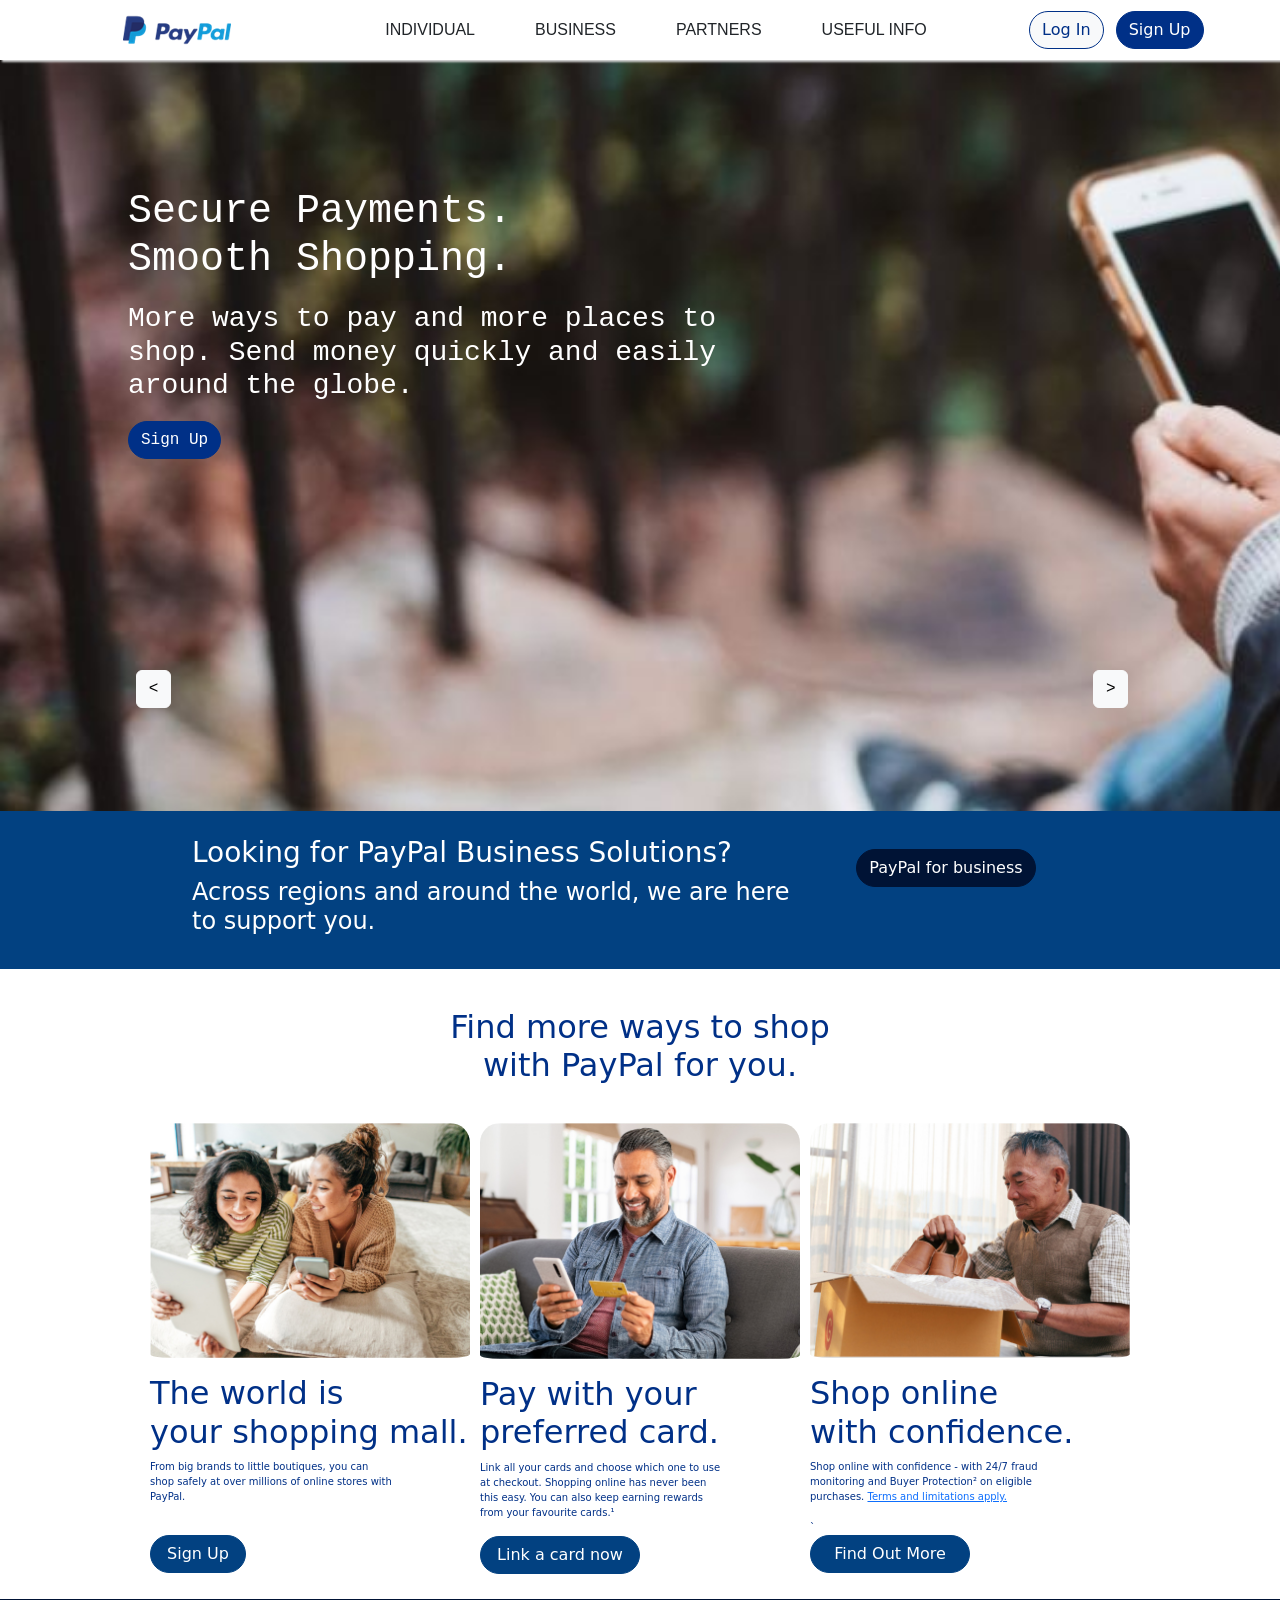
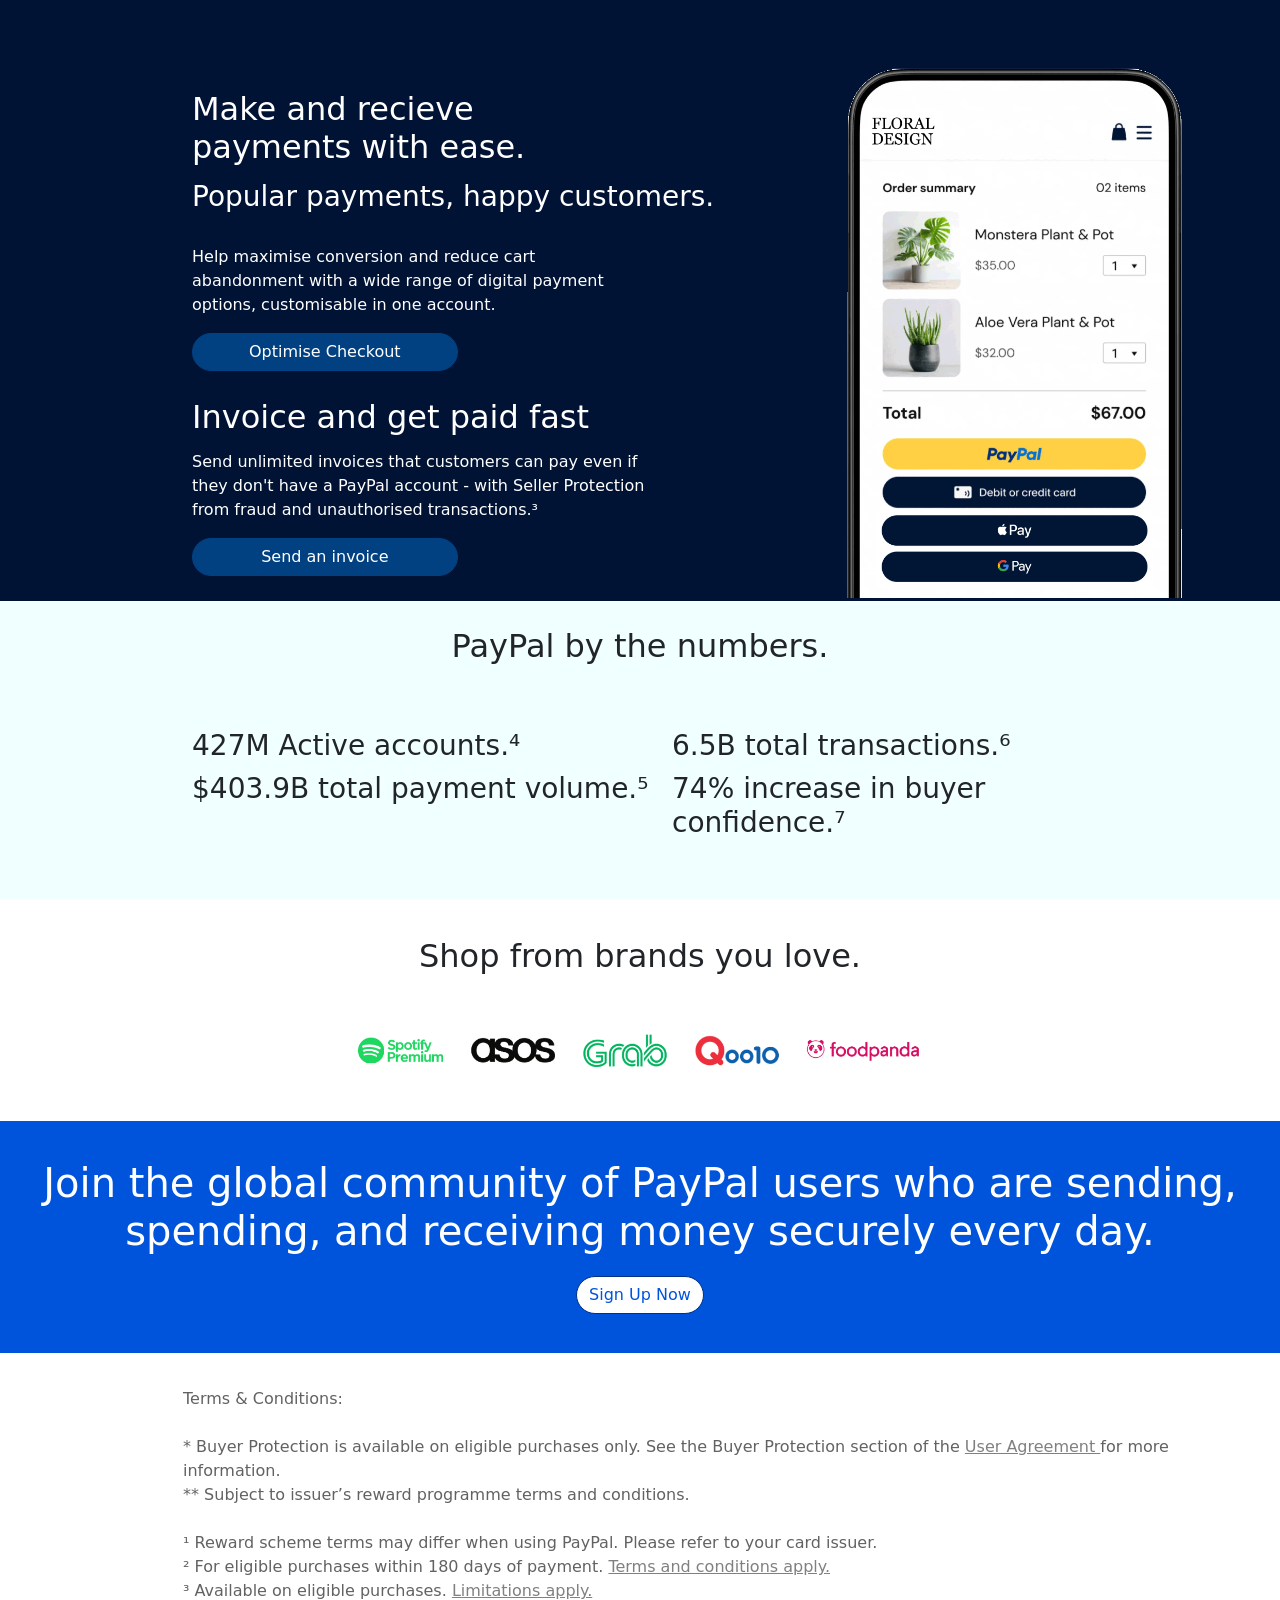
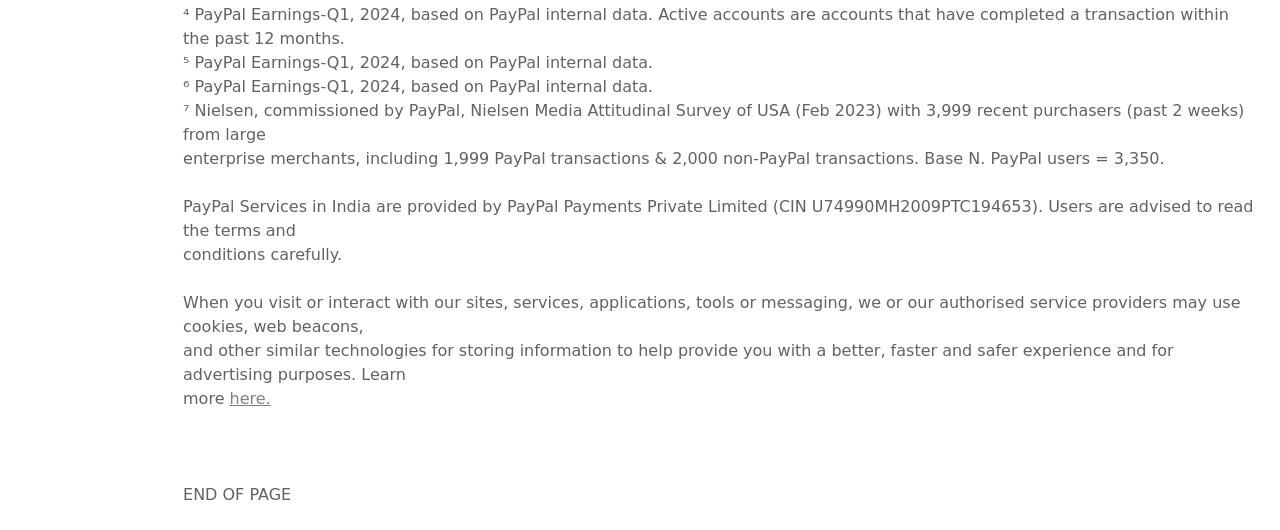
<file: Web Clone(Project2)/paypal.html>
<!DOCTYPE html>
<html lang="en">
<head>
  <meta charset="UTF-8">
  <meta name="viewport" content="width=device-width, initial-scale=1.0">
  <link href="https://cdn.jsdelivr.net/npm/bootstrap@5.3.3/dist/css/bootstrap.min.css" rel="stylesheet" integrity="sha384-QWTKZyjpPEjISv5WaRU9OFeRpok6YctnYmDr5pNlyT2bRjXh0JMhjY6hW+ALEwIH" crossorigin="anonymous">
  <script src="https://cdn.jsdelivr.net/npm/bootstrap@5.3.3/dist/js/bootstrap.bundle.min.js" integrity="sha384-YvpcrYf0tY3lHB60NNkmXc5s9fDVZLESaAA55NDzOxhy9GkcIdslK1eN7N6jIeHz" crossorigin="anonymous"></script>
  <link rel="stylesheet" href="paypal.css">
  <title>Paypal Clone</title>
</head>
<body>

	<div class="paypal-clonepage">
		<nav class="navbar">
			<div class="navbar-column-1">
				<button id="paypal-logo" type="button" class="btn btn-primary">
					<img src="Images/paypallogo.png">
				</button>
			</div>
			<div class="navbar-column-2">
				<ul>
					<li>INDIVIDUAL </li>
					<li>BUSINESS </li>
					<li>PARTNERS </li>
					<li>USEFUL INFO </li>
				</ul>
			</div>
			<div class="navbar-column-3">
				<button id="login-btn" type="button" class="btn btn-light">Log In</button>
				<button id="signup-btn" type="button" class="btn btn-primary">Sign Up</button>
			</div>
		</nav>

		<div id="sliding-panel" class="slide-panel">
			<div class="slide-text" z="3">
				<h1 id="fg-text">Secure Payments.<br> Smooth Shopping.</h1>
				<h3 id="fg-s-text">More ways to pay and more places to <br>shop. Send money quickly and easily <br> around the globe.</h3>
				<button id="signup-btn" type="button" class="btn btn-primary">Sign Up</button>
				<button id="signup2-btn" type="button" class="btn btn-primary">Connect With Us</button>

				<div class="slide-btn">
					<button id="prev-btn" type="button" class="btn btn-light" onclick=next() z="3">&lt;</button>
					<button id="next-btn" type="button" class="btn btn-light" onclick=next() z="3">&gt;</button>
				</div>
			</div>
		</div>

		<div class="business">
			<div class="business-column-1">
				<h3>Looking for PayPal Business Solutions?<br><h4>Across regions and around the world, we are here to support you.</h4></h3>
			</div>
			<div class="business-column-2">
				<button id="business-btn" type="button" class="btn btn-primary">PayPal for business</button>
			</div>
		</div>

		<div class="business-2">
				<h2>Find more ways to shop<br> with PayPal for you.</h2>
			<div class="bs2-columns">
				<div class="bs2-column-1">
					<img src="Images/business2bg1.jpg">
					<h2>The world is <br>your shopping mall.</h2>
					<p>From big brands to little boutiques, you can<br>shop safely at over millions of online stores with<br> PayPal.<br><br></p>
					<button id="shop-btn" type="button" class="btn btn-primary">Sign Up</button>
				</div>
				<div class="bs2-column-2">
					<img src="Images/business2bg2.jpg">
					<h2>Pay with your <br>preferred card.</h2>
					<p>Link all your cards and choose which one to use<br> at checkout. Shopping online has never been<br> this easy. You can also keep earning rewards<br> from your favourite cards.¹</p>
					<button id="link-btn" type="button" class="btn btn-primary">Link a card now</button>
				</div>
				<div class="bs2-column-3">	
					<img src="Images/business2bg3.jpg">
					<h2>Shop online <br>with confidence.</h2>
					<p>Shop online with confidence - with 24/7 fraud<br> monitoring and Buyer Protection² on eligible<br> purchases. <a href="">Terms and limitations apply.</a></p>
`					<button id="more-btn" type="button" class="btn btn-primary">Find Out More</button>
				</div>
			</div>
		</div>

		<div class="business-3">
			<div id="bs3-c1" class ="bs3-column">
				<h2>Make and recieve<br> payments with ease.<br></h2>
				<h3>Popular payments, happy customers.<br></h3>
				<p><br>Help maximise conversion and reduce cart<br>abandonment with a wide range of digital payment<br>options, customisable in one account.</p>
				<button id="more-btn" type="button" class="btn btn-primary">Optimise Checkout</button>
				<h2>Invoice and get paid fast<br></h2>
				<p>Send unlimited invoices that customers can pay even if<br> they don't have a PayPal account - with Seller Protection<br> from fraud and unauthorised transactions.³</p>
				<button id="more-btn" type="button" class="btn btn-primary">Send an invoice</button>
			</div>
			<div id="bs3-c2" class ="bs3-column">
				<img src="Images/business2bg4.png">
			</div>
		</div>

		<div class="paypal-1">
			<h2>PayPal by the numbers.</h2>
			<div class="pp-columns">
				<div class="pp-column-1">
					<h3>427M Active accounts.⁴<br></h3>
					<h3>$403.9B total payment volume.⁵<br></h3>
				</div>
				<div class="pp-column-2">
					<h3>6.5B total transactions.⁶<br><//h3>
					<h3>74% increase in buyer confidence.⁷</h3><br></h3>
				</div>
			</div>		
		</div>

		<div class = "paypal-brands">
			<h2>Shop from brands you love.</h2>
			<div class="brand-logo">
				<img src="Images/brandlogo.png">
			</div>
		</div>

		<div class="paypal-2">
			<h1>Join the global community of PayPal users who are sending,<br> spending, and receiving money securely every day.<br></h1>
			<button id="signup-btn" type="button" class="btn btn-primary">Sign Up Now</button>
		</div>

		<div class="paypal-3">
			<ul>Terms & Conditions:
				<li></li>
				<li><br>* Buyer Protection is available on eligible purchases only. See the Buyer Protection section of the	<a href="">User Agreement </a>for more information.</li>
				<li>** Subject to issuer’s reward programme terms and conditions.</li>
				<li></li>
				<li><br>¹ Reward scheme terms may differ when using PayPal. Please refer to your card issuer.</li>
				<li>² For eligible purchases within 180 days of payment. <a href="">Terms and conditions apply.</a></li>
				<li>³ Available on eligible purchases. <a href="">Limitations apply.</a></li>
				<li>⁴ PayPal Earnings-Q1, 2024, based on PayPal internal data. Active accounts are accounts that have completed a transaction within the past 12 months.</li>
				<li>⁵ PayPal Earnings-Q1, 2024, based on PayPal internal data.</li>
				<li>⁶ PayPal Earnings-Q1, 2024, based on PayPal internal data.</li>
				<li>⁷ Nielsen, commissioned by PayPal, Nielsen Media Attitudinal Survey of USA (Feb 2023) with 3,999 recent purchasers (past 2 weeks) from large<br> enterprise merchants, including 1,999 PayPal transactions & 2,000 non-PayPal transactions. Base N. PayPal users = 3,350.</li>
				<li></li>
				<li><br>PayPal Services in India are provided by PayPal Payments Private Limited (CIN U74990MH2009PTC194653). Users are advised to read the terms and<br>conditions carefully.</li>
				<li><br>When you visit or interact with our sites, services, applications, tools or messaging, we or our authorised service providers may use cookies, web beacons,<br> and other similar technologies for storing information to help provide you with a better, faster and safer experience and for advertising purposes. Learn <br>more <a href="">here.</a></li>
				<li><br></li>
				<li><br></li>
				<li><br></li>
				<li>END OF PAGE</li>
			</ul>
		</div>
	</div>

	<script src="paypal.js"></script>
</body>
</html>
</file>
<file: Responsive Web Layout/index.css>
html, body{
    margin: 0;
    padding: 0;
}

main{
    font-style: normal;
    width: 75vw;
    height: 75vh;
}

header
{
    width: 100vw;
    height: 13vh;
}

footer{
    width: 100vw;
    height: 12vh;
}

nav{
    width: 30vw;
}

.row{
    font-family: Arial, sans-serif;
    font-style: bold;
    margin: 0;
    padding: 0;
}

.container-fluid{
    padding: 0;
    display: grid;
}
.nav-item{
    text-align: left;
}
.nav-link:hover {
    background-color: #aca06a;
}
</file>
<file: Number Guessing Game/styles.css>
* {
    margin: 0;
    padding: 0;
    box-sizing: border-box;
}

body {
    font-family: 'Arial', sans-serif;
    background-color: #444242;
    display: flex;
    justify-content: center;
    align-items: center;
    min-height: 100vh;
    text-align: center;
    flex-direction: column;
}

div.container {
    background-color: rgb(29, 29, 29);
    border-radius: 10px;
    padding: 30px;
    width: 100%;
    max-width: 600px;
}

p {
    font-size: 24px;
    font-weight: bold;
    color: #ffffff;
    margin-bottom: 20px;
}

#hints {
    font-size: 18px;
    margin-bottom: 20px;
    color: #ffffff;
    font-weight: 100;
}

#chances {
    font-size: 14px;
    color: #ffffff;
    margin-bottom: 20px;
    padding-top: 10px;
}

input[type="number"] {
    padding: 10px;
    width: 40%;
    font-size: 18px;
    margin-bottom: 15px;
    border: 1px solid #ffffff;
    border-radius: 5px;
    text-align: center;
    max-width: 100%;
}

button {
    padding: 10px 20px;
    font-size: 18px;
    color: white;
    border: none;
    border-radius: 5px;
    cursor: pointer;
    width: 100%;  
    max-width: 200px;  
    margin-top: 10px; 
}
</file>
<file: Quiz App(Project1)/menu.css>
*{
    margin: 0px;
    padding: 0px;
}

body{
    display: flex;
    flex-direction: column;
    text-align: center;
    justify-items: center;
    justify-content: center;
    background-color: rgb(255, 255, 255);
    max-height: 100vh;
    max-width: 100vw;
}

.menu-page{
    font-family: 'Courier New', sans-serif;
    color: rgb(0, 0, 0);
    display: flex;
    flex-direction: column;
    gap: 10px;
    border-radius: 14px;
    width: 100%;
    padding: 20px 20px 30px 20px;
    background-color: rgb(255, 255, 255);
}

button{
    margin-left: 30%;
    margin-right: 30%;
    box-shadow: 2px 2px rgb(15, 15, 15);
}

button:hover{
    transform: scale(1.05);
    transition: 0.2s ease-in-out;
}

@media (max-width:1200px) {
    .menu-page{
        width: 60%;
        margin-top: 80%;
        margin-bottom: 80%;
        margin-left: auto;
        margin-right: auto;
    }

    button{
        margin-left: 3%;
        margin-right: 3%;
        gap: 10px;
    }

}
</file>
<file: Quiz App(Project1)/quizpage.css>
*{
    margin: 0px;
    padding: 0px;
}

body{
    display: flex;
    flex-direction: column;
    text-align: left;
    justify-content: center;
    background-color: rgb(255, 255, 255);
    max-height: 100vh;
    max-width: 100vw;
}

.quiz-page{
    display: flex;
    flex-direction: column;
    font-family: 'Courier New',  sans-serif;
    color: rgb(0, 0, 0);
    background-color: rgb(255, 255, 255);
    border-radius: 14px;
    margin: auto;
    width: 100%;
    height: auto;
    padding: 20px 20px 20px 20px;
    justify-content: center;
    
}

h1{
    font-family: 'Courier New', sans-serif;
    text-align: center;
    font-weight: 200;
    padding-bottom: 10px;
}

.question-box{
    background-color: rgb(235, 235, 235);
    border-radius: 14px;
    display: flex;
    flex-direction: column;
    align-items: flex-start;
    padding: 20px;

}


button{
    margin-left: 2%;
    margin-right: 2%;
    margin-top: 1%;
    box-shadow: 2px 2px rgb(15, 15, 15);
    width: 30%;
    gap: 10px;
    padding: 10px 10px 10px 10px;
    
}

button:hover{
    transform: scale(1.05);
    transition: 0.2s ease-in-out;
}

#next-btn{
    margin-top: 3%;
    margin-left: auto;
    width: 20%;
    align-self: flex-end;
}

#timer{
    align-self: flex-end;
    color: black;
    font-size: 1.2rem;
}

@media (max-width:600px) {
    .quiz-page{
        width: 80%;
        margin-top: 80%;
        margin-bottom: 80%;
    }

    #next-btn{
        margin-top: 3%;
        margin-left: auto;
        width: 60%;
        align-self: center;
    }
    button{
        width: 80%;
        margin-top: 4%;
        gap: 10px;
    }
    #timer{
        align-self: center;
    }
}

@media (min-width:601px) and (max-width:1200px) {
    .quiz-page{
        width: 80%;
        margin-top: 80%;
        margin-bottom: 80%;
    }
}
</file>
<file: Quiz App(Project1)/rulepage.css>
*{
    margin: 0px;
    padding: 0px;
}

body{
    display: flex;
    flex-direction: column;
    text-align: left;
    justify-content: center;
    background-color: rgb(255, 255, 255);
    max-height: 100vh;
    max-width: 100vw;
}

.rule-page{
    display: flex;
    flex-direction: column;
    font-family: 'Courier New',  sans-serif;
    color: rgb(0, 0, 0);
    background-color: rgb(255, 255, 255);
    border-radius: 14px;
    margin: auto;
    width: 100%;
    padding: 20px 20px 20px 20px;
    justify-content: space-between;
}

h1{
    font-family: 'Courier New', sans-serif;
    text-align: center;
    font-weight: 200;
    padding-bottom: 10px;
}

ol{
    font-family: Helvetica , sans-serif;
    background-color: rgb(235, 235, 235);
    margin: auto;
    margin-top: 2%;
    margin-bottom: 2%;
    border-radius: 14px;
    padding-top: 2%;
    padding-bottom: 2%;
    padding-right: 2%;
    width: 100%;
    height: auto;
    font-weight: 50;
}

button{
    margin-left: 10%;
    margin-right: 10%;
    margin-top: 1%;
    box-shadow: 2px 2px rgb(15, 15, 15);
    gap: 10px;
    padding: 10px 10px 10px 10px;
    width: 40%;
    margin-left: auto;
    margin-right: auto;
    
}

button:hover{
    transform: scale(1.05);
    transition: 0.2s ease-in-out;
}

@media (max-width:1200px) {
    .rule-page{
        width: 100%;
        margin-top: 80%;
        margin-bottom: 80%;
    }

    button{
        margin-left: auto;
        margin-right: auto;
        margin-top: 2%;
        gap: 15px;
        width: 80%;
    }

}
</file>
<file: Quiz App(Project1)/scorepage.css>
*{
    margin: 0px;
    padding: 0px;
}

body{
    display: flex;
    flex-direction: column;
    text-align: left;
    justify-content: center;
    background-color: rgb(255, 255, 255);
    max-height: 100vh;
    max-width: 100vw;
}

.score-page{
    display: flex;
    flex-direction: column;
    font-family: 'Courier New',  sans-serif;
    color: rgb(0, 0, 0);
    background-color: rgb(255, 255, 255);
    border-radius: 14px;
    margin: auto;
    width: 40%;
    height: auto;
    padding: 20px 20px 20px 20px;
    justify-content: center;
    
}

h1{
    font-family: 'Courier New', sans-serif;
    text-align: center;
    font-weight: 200;
    padding-bottom: 10px;
}

.score-box{
    background-color: rgb(235, 235, 235);
    border-radius: 14px;
    display: flex;
    flex-direction: column;
    align-items: center;
    padding: 20px;

}

button{
    margin-left: 2%;
    margin-right: 2%;
    margin-top: 2%;
    box-shadow: 2px 2px rgb(15, 15, 15);
    width: 40%;
    gap: 15px;
    padding: 10px 10px 10px 10px;
    align-self: center;
}

button:hover{
    transform: scale(1.05);
    transition: 0.2s ease-in-out;
}


@media (max-width:1200px) {
    .score-page{
        width: 90%;
        margin-top: 80%;
        margin-bottom: 80%;
        padding: 10px 10px 10px 10px;
        font-size: 0.8rem;
    }

    .score-box{
        width: 100%;
        padding: 10px 10px 10px 10px;
        font-size: 0.8rem;
    }
}
</file>
<file: Web Clone(Project2)/paypal.css>
*{
    margin: 0;
    padding: 0;
}

body{
    background-color: whitesmoke;
    width: 100%;
}

button{
    width: auto;
    height: auto;
}

button:hover{
    transform: scale(1.1);
    transition: 0.2s ease-in-out;
}

.paypal-clonepage{
    background-color: white
}
.navbar{
    background-color: white;
    display: flex;
    flex-direction: row;
    box-shadow: 2px 2px 2px rgb(213, 213, 213);
    height: 60px;
    width: 100%;
    margin: 0;
    padding: 0;
}

.navbar-column-1{
    display: flex;
    justify-content: center;
    width: 20%;
    height: 100%;
}

.navbar-column-2{
    width: 60%;
    justify-content: center;
    height: 100%;
}

.navbar-column-2 > ul{
    display: flex;
    justify-content: center;
    width: 100%;
    list-style: none;
    font-family: 'Franklin Gothic Medium', sans-serif;
    height: 100%;
}

.navbar-column-2 > ul > li{
    display: flex;
    justify-content: center;
    align-items: center;
    text-align: center;
    padding-left: 30px;
    padding-right: 30px;
    width: auto;
    height: 100%;
}

.navbar-column-2 > ul > li:hover{
    background-color: rgb(224, 224, 224);
    
    border-bottom: 3px solid #003087 ;
    cursor: pointer;
}

.navbar-column-3{
    display: flex;
    justify-content: center;
    width: 20%;
    height: auto;
    gap: 12px;
}

#login-btn{
    border: 1px solid #003087;
    border-radius: 20px;
    color: #003087;
    display: flex;
    flex-direction: row;
    width: auto;
    height: auto;
    margin-left: 2%;

}

#signup-btn, #signup2-btn{
    border-radius: 20px;
    margin-right: auto;
    width: auto;
    height: auto;
    background-color: #003087;
    border: 1px solid #003087;
}

#signup2-btn{
    visibility: hidden;
}

#signup-btn:hover{
    background-color: #001335;
    border: 1px solid #001335;
}

#paypal-logo{
    background-color: white;
    border: none;
    margin-right: 5%;
    margin-left: auto;
}
#paypal-logo:hover{
    transform: none;
    transition: none;
}

.slide-panel{
    display: flex;
    color: white;
    font-family: 'Courier New', sans-serif;
    background-image: url(Images/background-1.jpg);
    background-repeat: no-repeat;
    background-size: cover;
    width: 100%;
    height: 80%;

}
.slide-text{
    display: flex;
    flex-direction: column;
    justify-content: center;
    margin: auto;
    margin-left: 10%;
    margin-top: 10%;
    margin-bottom: 5%;
    width: 60%;
    gap: 10px;
}

.slide-btn{
    display: flex;
    flex-direction: row;
    align-content: center;
    margin-top: 20%;
}

#prev-btn{
    display: flex;
    flex-direction: row;
    justify-self: start;
    margin-left: 1%;
    margin-bottom: 5%;
}

#next-btn{
    display: flex;
    flex-direction: row;
    justify-self: flex-end;
    margin-left: 120%;
    margin-bottom: 5%;
}

.business{
    color: white;
    background-color: #024181;
    width: 100%;
    height: 20%;
    display: flex;
}

#business-btn{
    border-radius: 20px;
    margin: auto;
    align-items: center;
    background-color: #001335;
    border: 1px solid #001335;
}

#business-btn:hover{
    background-color:#000000;
}

.business-column-1{
    flex-direction: column;
    width: 70%;
    margin: 2%;
    margin-left: 15%;
    text-align: left;
}

.business-column-2{
    flex-direction: column;
    margin: 3%;
    margin-right: 13%;
    width: 30%;
    justify-content: center;
}

.business-2 {
    display: flex;
    flex-direction: column;
    align-items: center;
    color: #003087;
    width: 100%;
}

.business-2 > h2 {
    height: 6%;
    margin: 3%;
    text-align: center

}

.bs2-columns{
    display: flex;
    width: 100%;
    justify-content: center;
    gap: 10px;
    padding-bottom: 2%;

}
.bs2-columns img{
    border-radius: 20px;
    padding-bottom: 5%;
}

.bs2-column-1, .bs2-column-2, .bs2-column-3{
    display: flex;
    flex-direction: column;
    border-radius: 10px;
    width: 25%;
    height: 100%;
    font-size: 10px;
} 

#shop-btn, #link-btn, #more-btn{
    width: 30%;
    border-radius: 20px;
    background-color: #024181;
    border: 1px solid #024181;
    justify-content: flex-start;
    align-content: end;
}

#link-btn{
    width: 50%;
}
#more-btn{
    width: 50%;
}

#shop-btn:hover, #link-btn:hover, #more-btn:hover{
    text-decoration: underline;
    transform: none;    
}

.business-3 {
    display: flex;
    background-color:#001335;
    width: 100%;
    height: 100%;
    flex-direction: row;
}

.bs3-column{
    flex-direction: column;
    width: 50%;
    color: white;
}

#bs3-c1{
    display: flex;
    justify-content: flex-start;
    margin: 2%;
    margin-top: 5%;
    margin-left: 15%;
    
}

#bs3-c1 > h2{
    padding-bottom: 1%;
    padding-top: 5%
}

#bs3-c2{
    display: flex;
    margin-top: 5%;
    margin-bottom: 0%;

}

#bs3-c2 img{
    width: 100%;
    margin-right: 10%;
}

.paypal-1{
    width: 100%;
    background-color: azure;
    display: flex;
    justify-content: center;
    flex-direction: column;
    align-items: center;
}

.paypal-1 >h2{
    height: 6%;
    margin-top:2%;
    margin-bottom: 5%;
}

.pp-columns{
    display: flex;
    justify-content: center;
    width: 100%;
    height: 100%;
    margin-bottom: 2%;

}

.pp-column-1, .pp-column-2{
    display: flex;
    flex-direction: column;
    width: 50%;
    height: 100%;
    align-items: left;
}

.pp-column-1{
    margin-left: 15%;
}
.pp-column-2{
    margin-right: 10%;
}
.pp-column-1> h3, .pp-column-2> h3{
    margin-bottom: 2%;
}

.paypal-brands{
    display: flex;
    flex-direction: column;
    justify-content: center;
    align-items: center;
    margin-top: 3%;
}

.brand-logo{
    display: flex;
    flex-direction: row;
    justify-content: space-evenly;
    width: 100%;
    margin-top: 2%;
    margin-bottom: 3%;
}

.brand-logo img{
    width: 50%;
    gap: 2%
}

.paypal-2{
    width: 100%;
    display: flex;
    justify-content: center;
    flex-direction: column;
    align-items: center;
    text-align: center;
    background-color: rgb(0, 84, 219);
    color: white;
    padding-top: 3%;
    padding-bottom: 3%;
}

.paypal-2 > #signup-btn{
    background-color: white;
    color: rgb(0, 84, 219);
    margin: auto;
    margin-top: 1%
}

.paypal-2 > #signup-btn:hover{
    transform: none;
    transition: none;
}

.paypal-3{
    display: flex;
    margin-left: 10%;
}

.paypal-3 > ul {
    list-style: none;
    color: rgb(98, 98, 98);
    margin: 2%;
    margin-top: 3%
}

.paypal-3 > ul > li > a{
    color: gray;
}

@media screen and (max-width: 870px) {
    *{
        margin: 0;
        padding: 0;
    }

    body{
        display: flex;
        flex-direction: column;
    }

    button{
        transform: none;
        transition: none;
    }

    .navbar{
        display: flex;
        flex-direction: column;
        width: 100%;
        height: auto;
        justify-content: center;
        gap: 10px;
    }
    
    .navbar-column-1, .navbar-column-2, .navbar-column-3{
        display: flex;
        flex-direction: row;
        width: 100%;
        justify-content: center;
        gap: 10px;
        
    }

    .navbar-column-3{
        margin-bottom: 3%;
    }
    .navbar-column-2 > ul{
        display: flex;
        flex-direction: column;
        margin: 0;
        padding: 0;
    }

    .navbar-column-2 > ul > li{
        display: flex;
        margin: 0;
        padding: 0;
        gap: 2px;
    }

    #paypal-logo{
        margin-left: auto;
        margin-right: auto;
    }

    #login-btn{
        margin-left: auto;
        transform: none;
        transition: none;
        gap: 10px;
    }

    #signup-btn{
        margin-right: auto;
        transform: none;
        transition: none;
    }

    .slide-btn{
        display: flex;
        flex-direction: row;
        margin-top: 20%;
        transform: none;
        transition: none;
        padding: 0; 
    }
    
    #prev-btn{
        display: flex;
        flex-direction: row;
        margin-bottom: 5%;
        margin-left: auto;
        transform: none;
        transition: none;
    }
    
    #next-btn{
        display: flex;
        flex-direction: row;
        margin-left: auto;
        margin-bottom: 5%;
        transform: none;
        transition: none;
    }

    #signup2-btn{
        transform: none;
        transition: none;
    }

    #signup2-btn:hover{
        background-color: #001335;
    }

    .business{
        display: flex;
        flex-direction: column;
    }

    .business-column-2{
        display: flex;
        margin-left: auto;
        margin-right: auto;
    }

    #business-btn{
        width: 100%;
        transform: none;
        transition: none;
    }

    .business-2{
        display: flex;
        flex-direction: column;
    }

    .bs2-columns{
        display: flex;
        flex-direction: column;
        width: 100%;
    }

    .bs2-column-1, .bs2-column-2, .bs2-column-3{
        width: 80%;
        margin-left: auto;
        margin-right: auto;
    }

    .business-3{
        width: 100%;
        display: flex;
        flex-direction: column;
        margin-left: auto;
        margin-right: auto;
    }

    #bs3-c1{
        width: 60%;
        display: flex;
        flex-direction: column;

    }

    #bs3-c2{
        width: 0;
        visibility: hidden;
    }

    #more-btn{
        width: auto;
    }

    .paypal-1{
        display: flex;
        flex-direction: column;
    }

    .pp-columns{
        display: flex;
        flex-direction: row;
        gap:10px;
    }

    .paypal-2> h1{
        display: flex;
        flex-direction: column;
        justify-content: center;
        margin: 3%;
        text-align: left;
    }

    .paypal-3{
        display: flex;
        flex-direction: column;
        margin: 0;
        padding: 0;
        margin-bottom: 10%;
    }

    .paypal-3 > ul{
        display: flex;
        flex-direction: column;
        padding-left: 3%;
        padding-right: 3%;
    }
}
</file>
